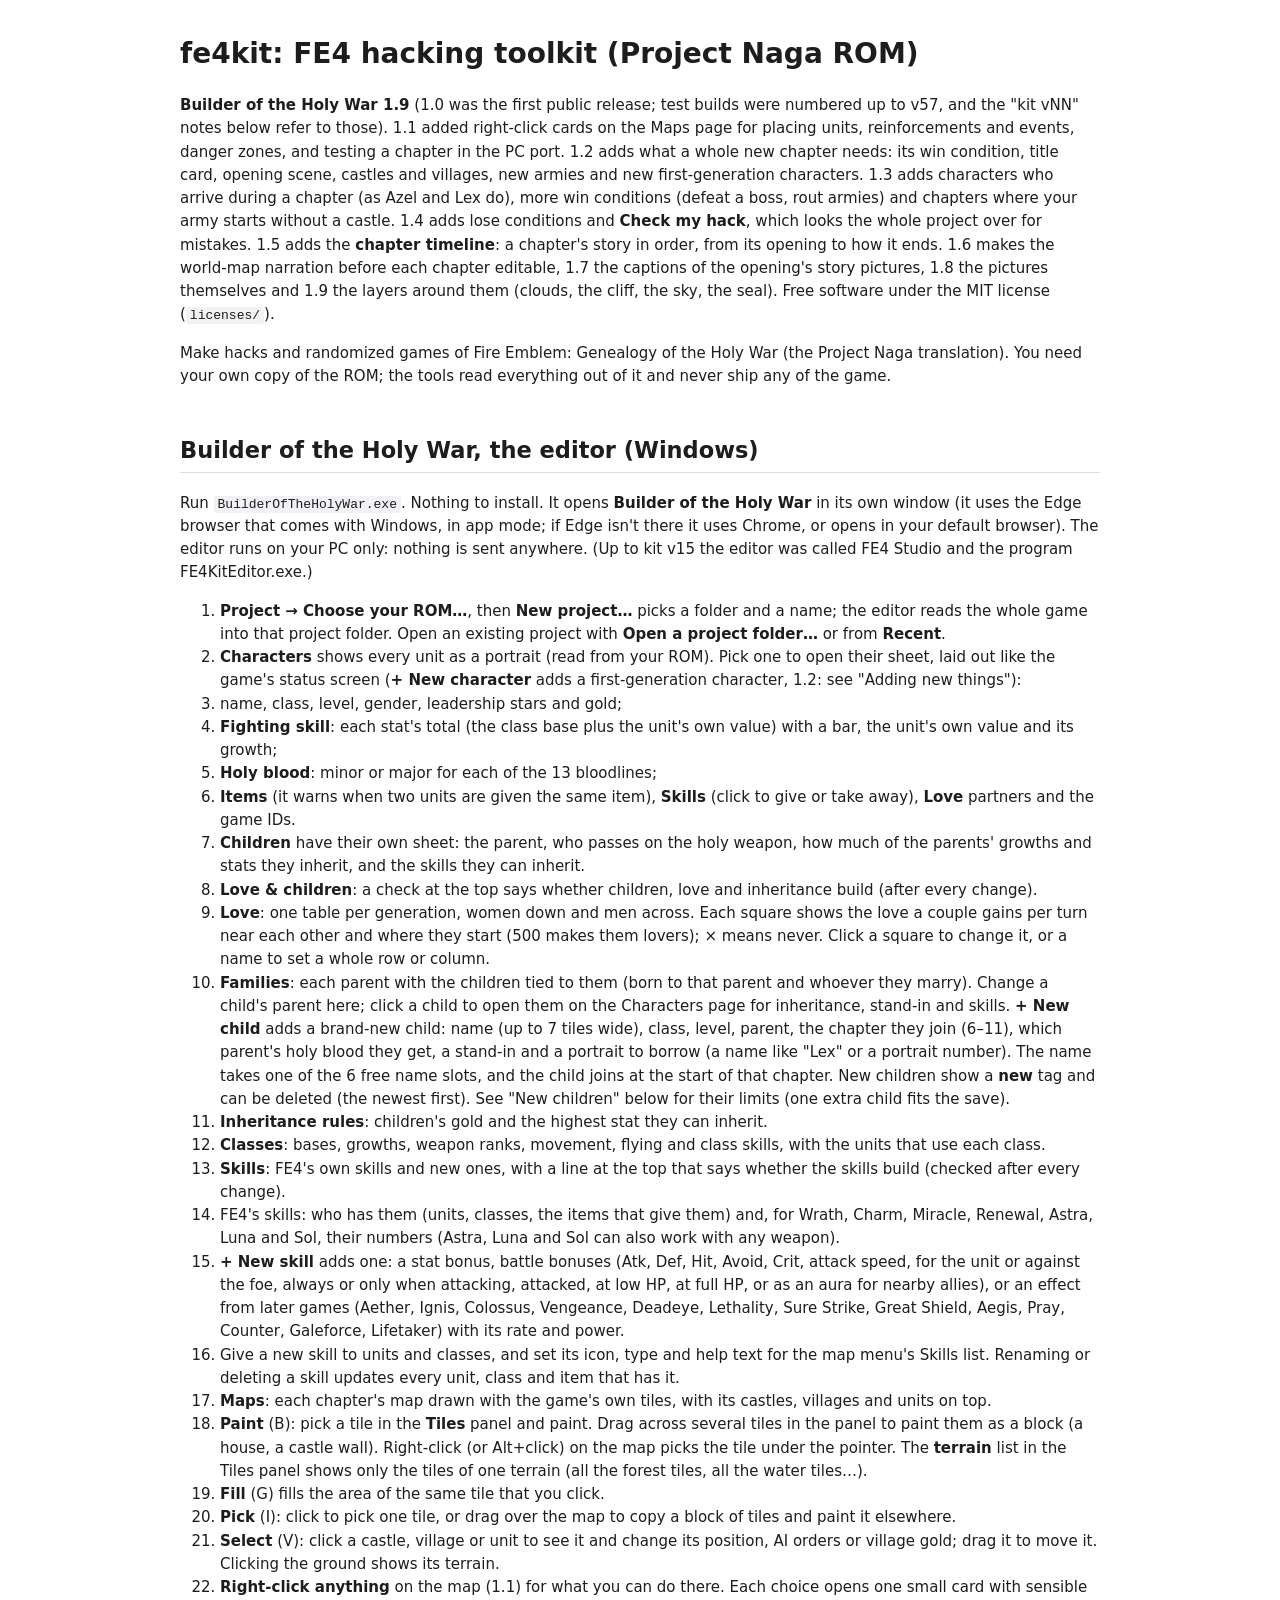
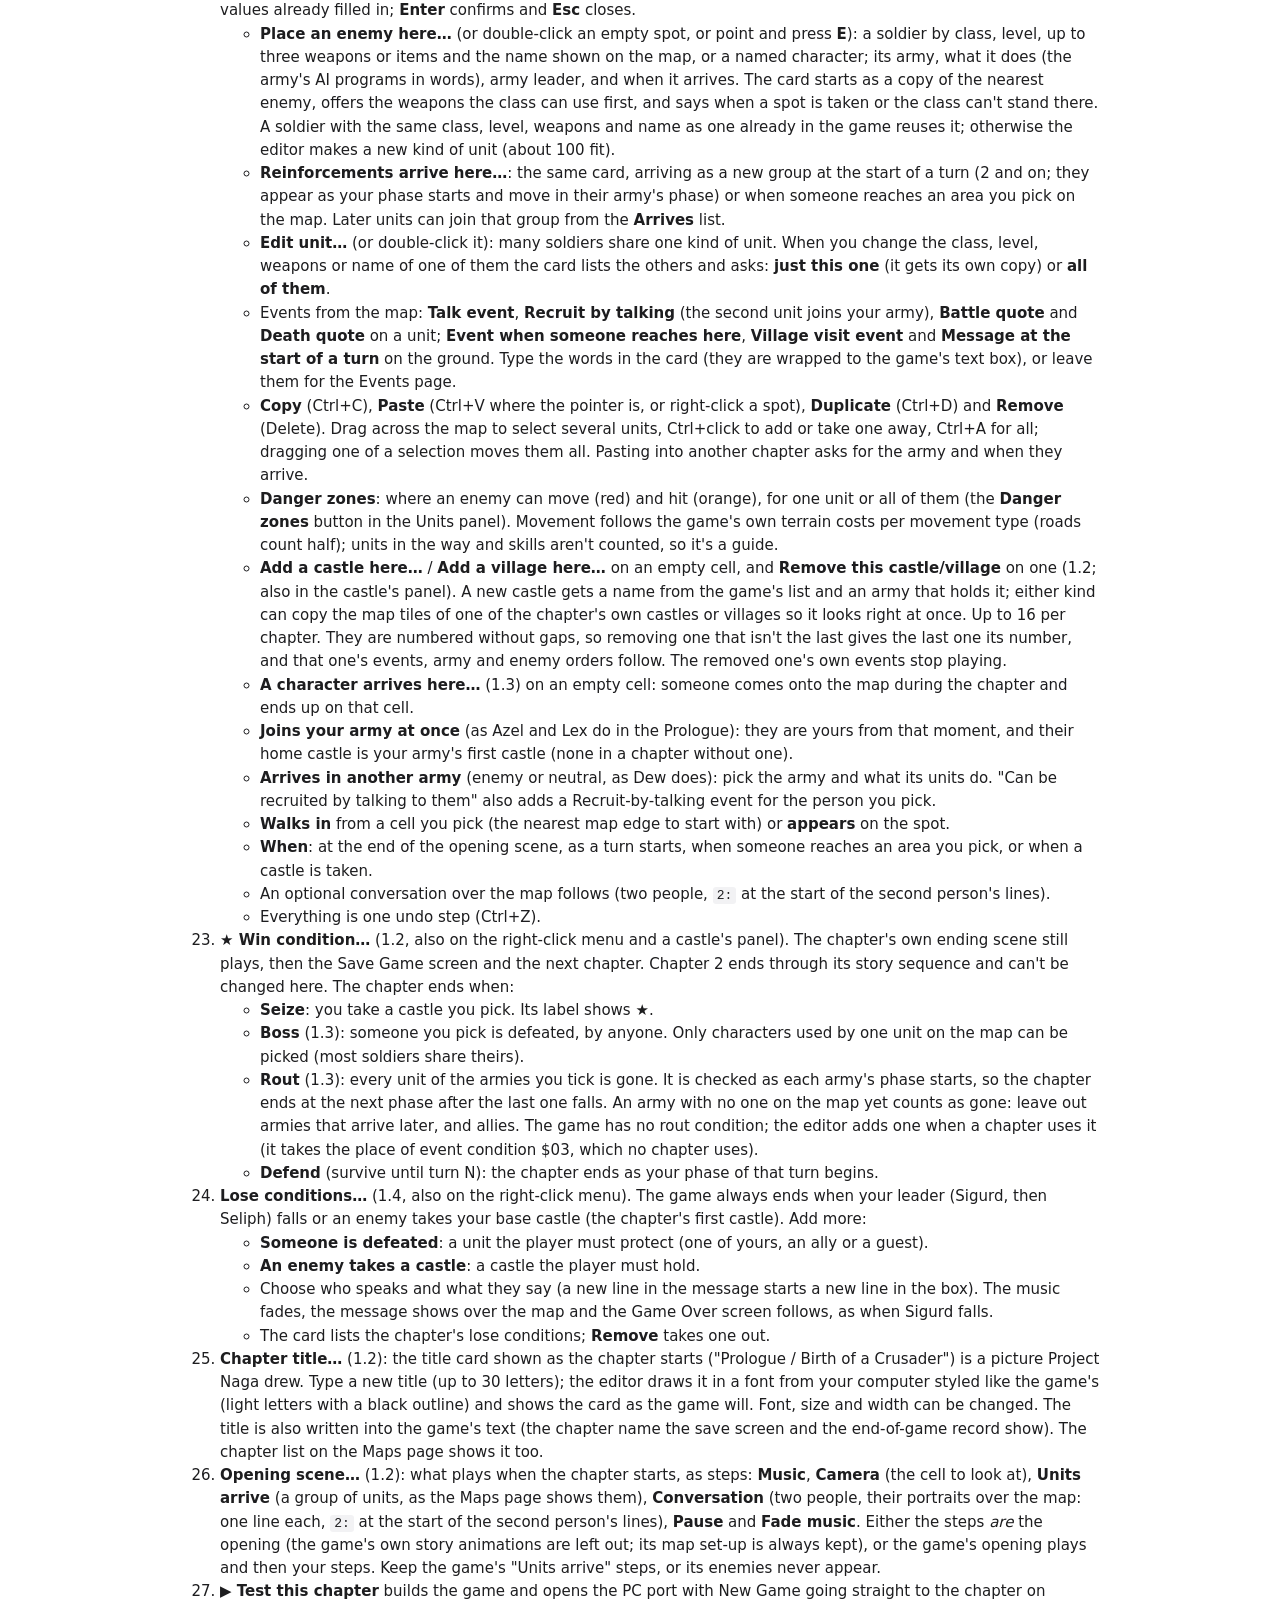
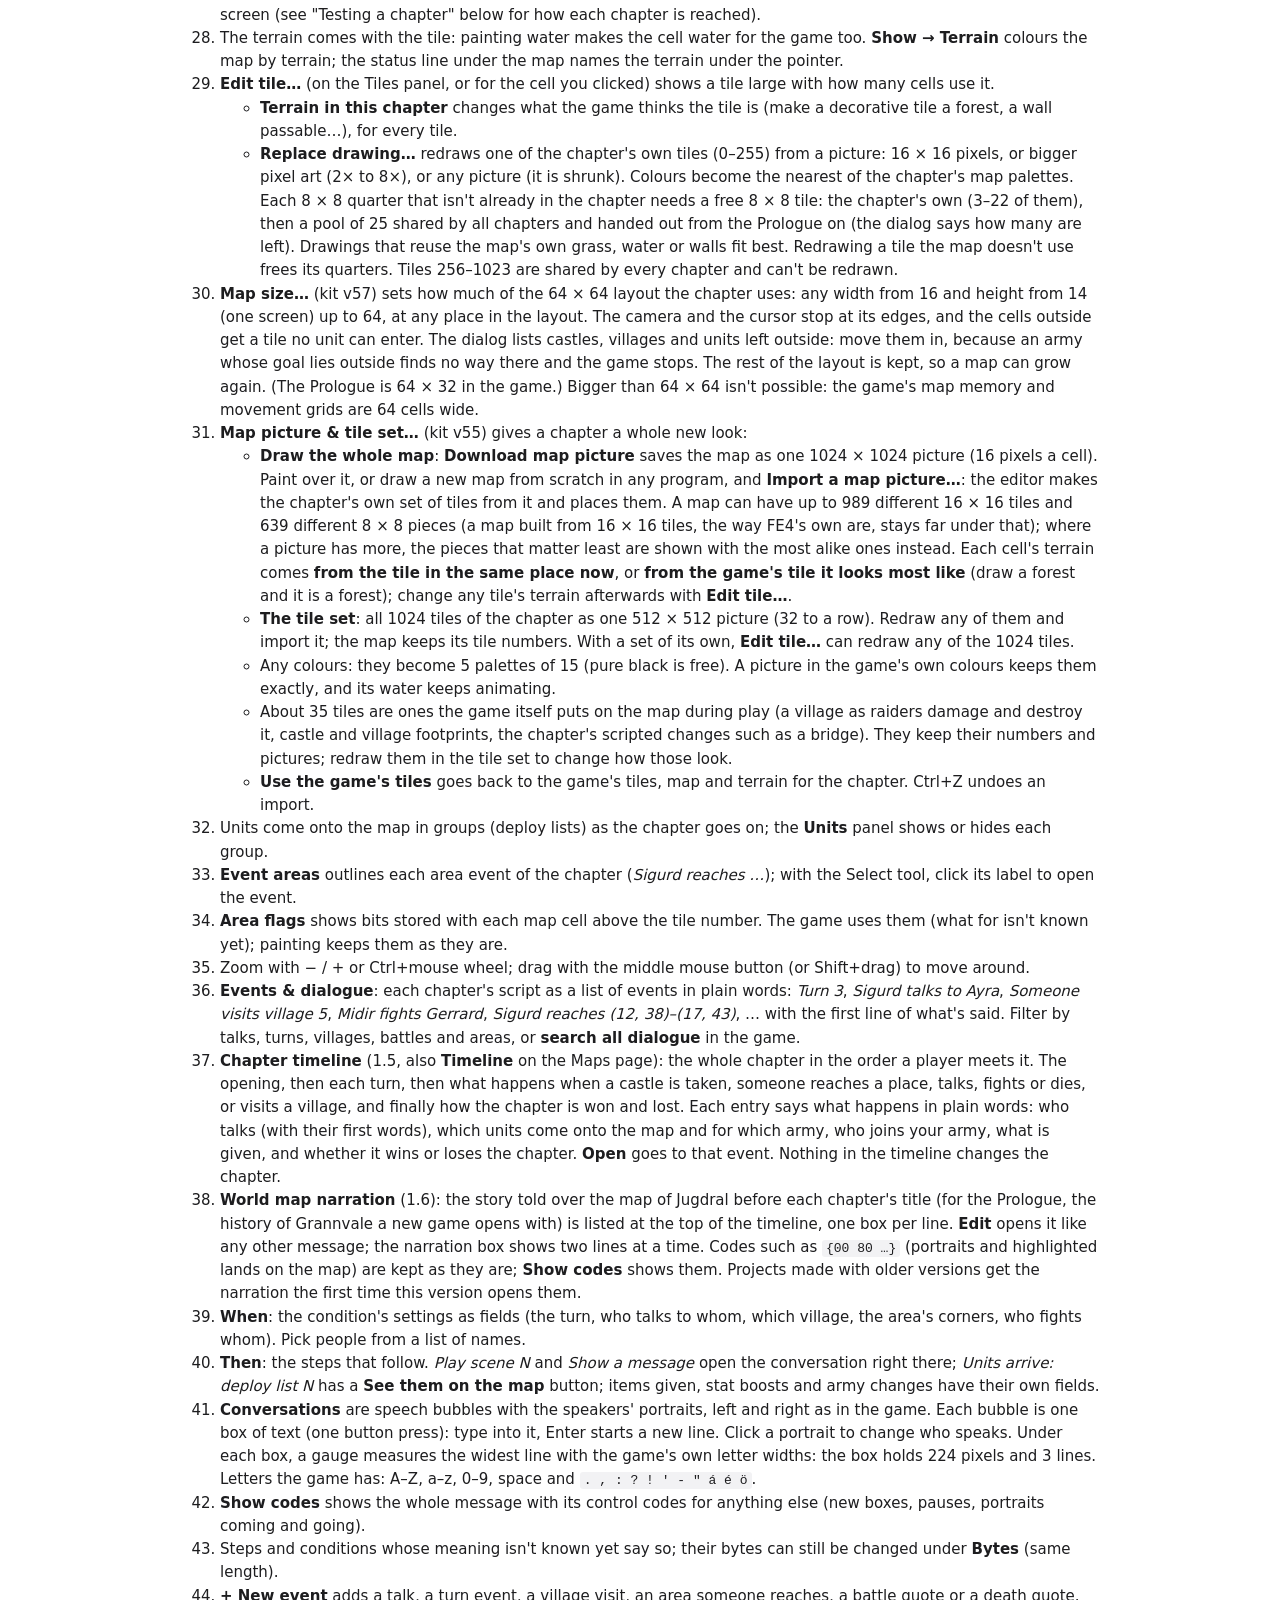
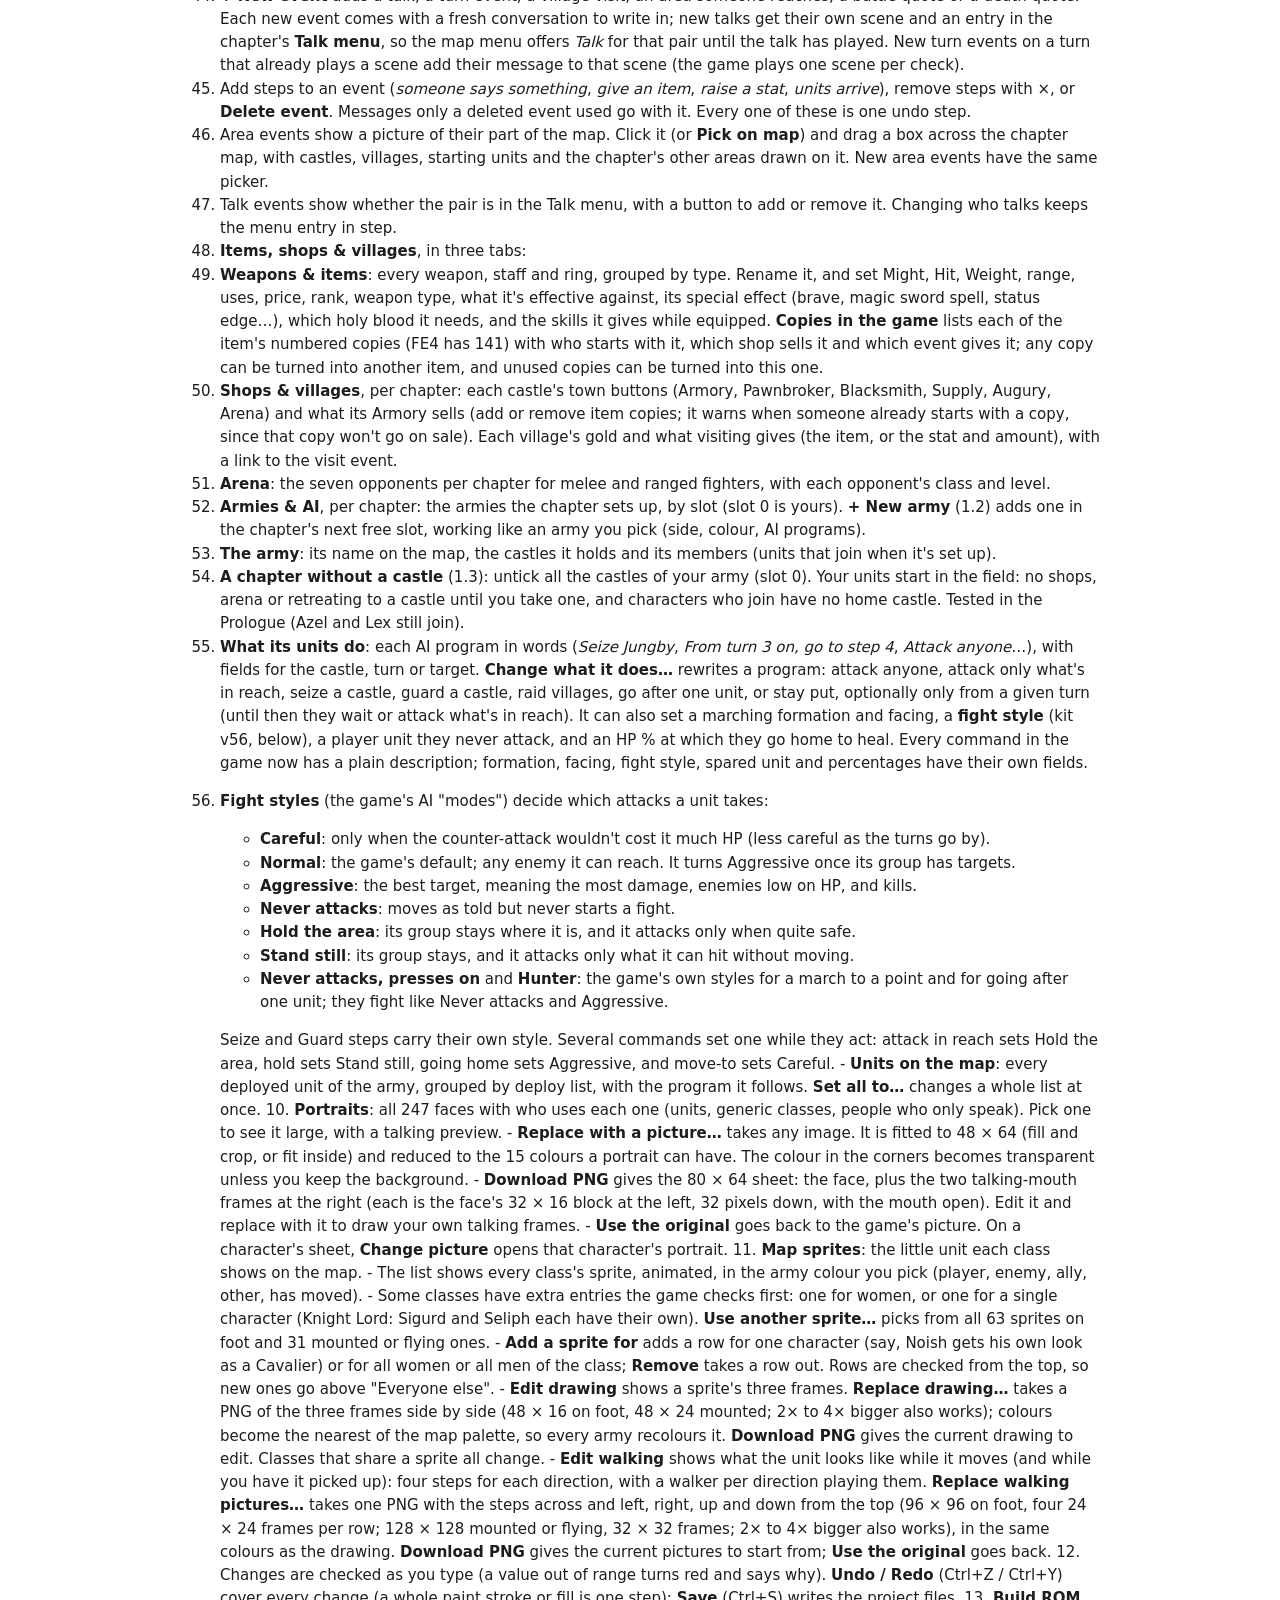
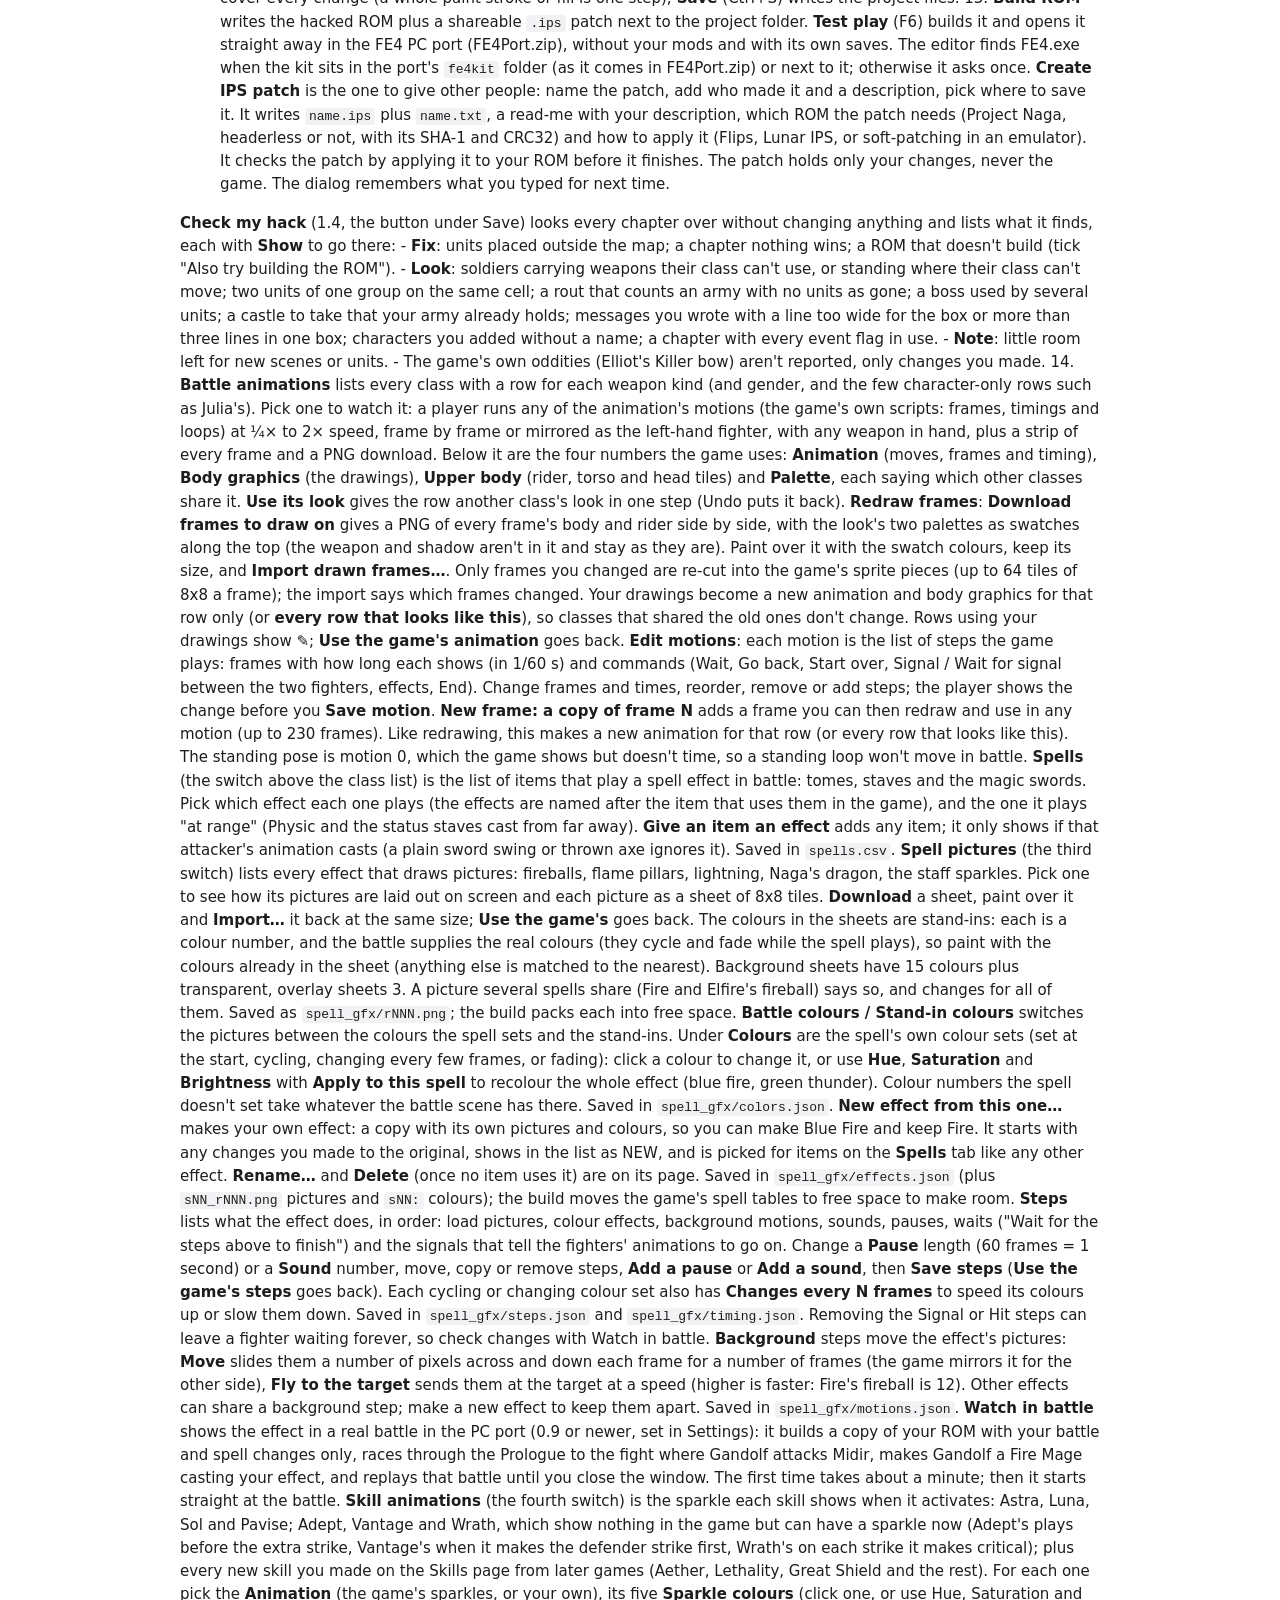
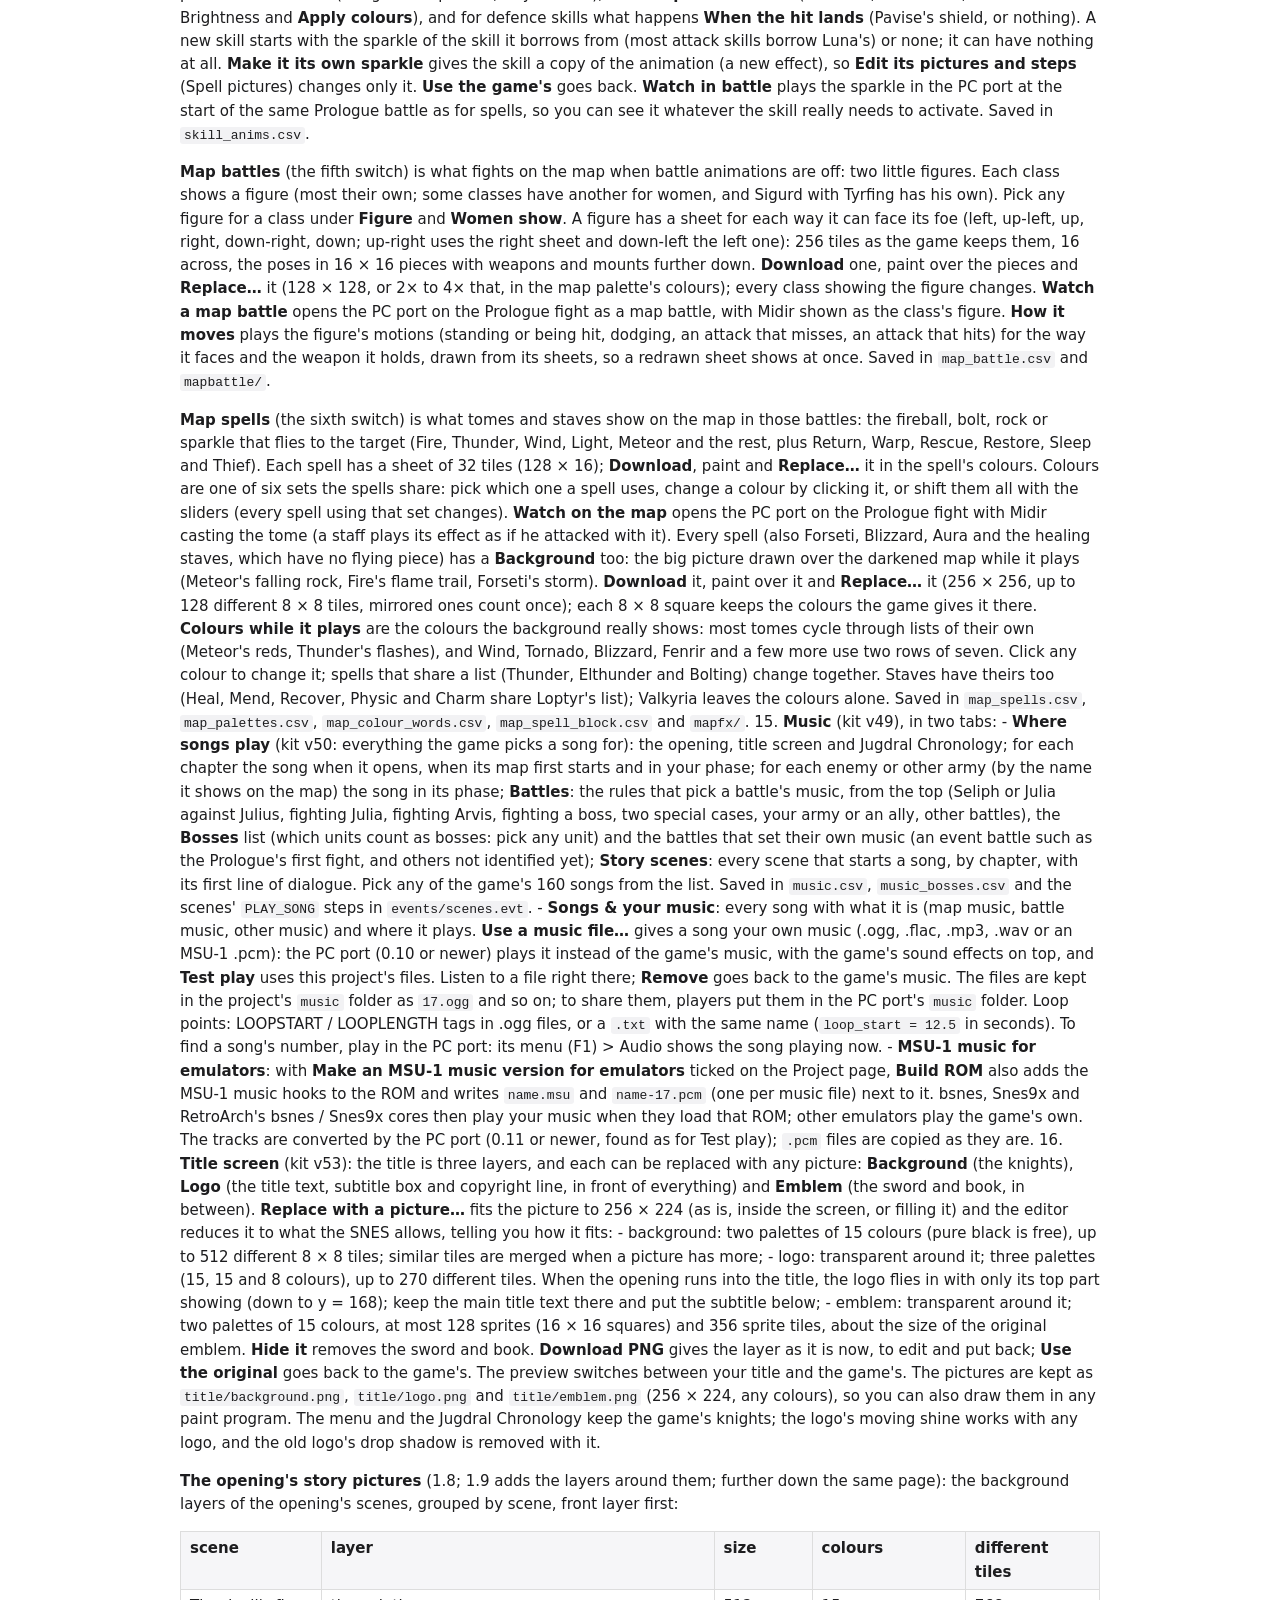
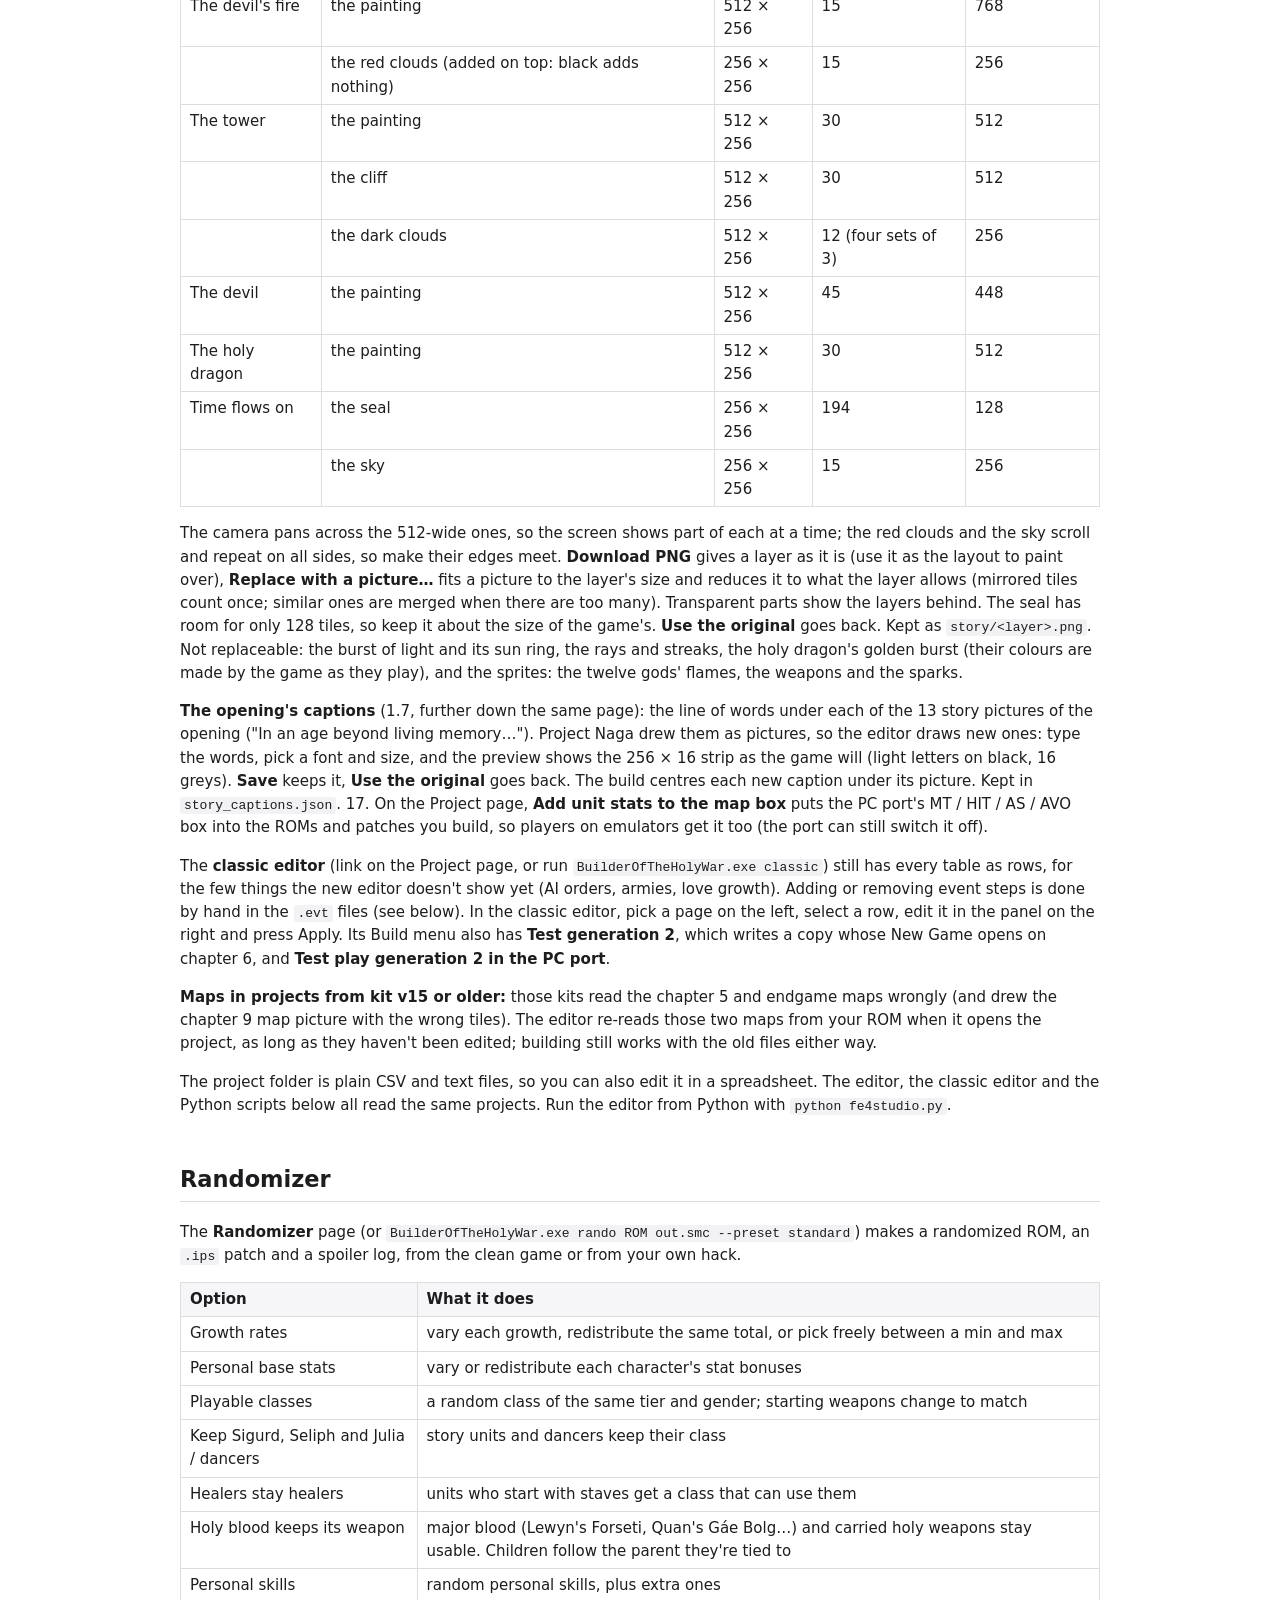
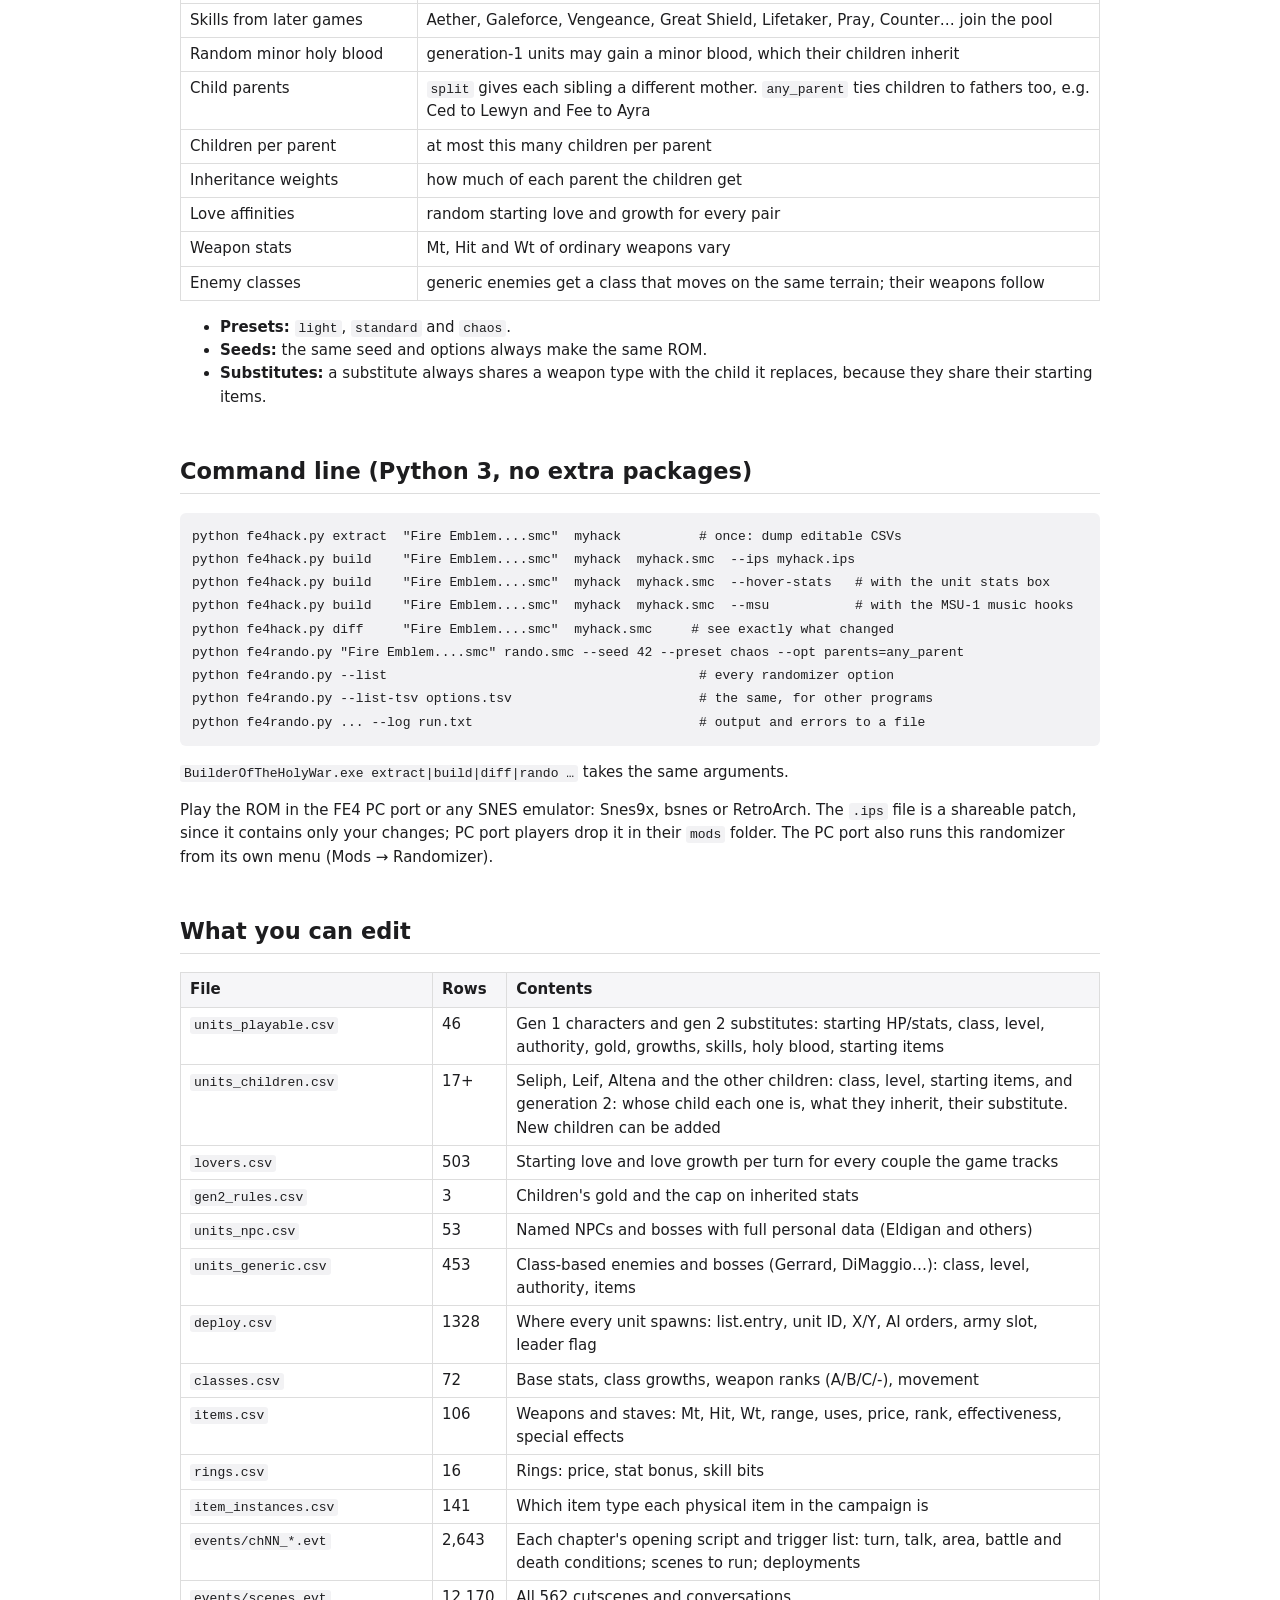
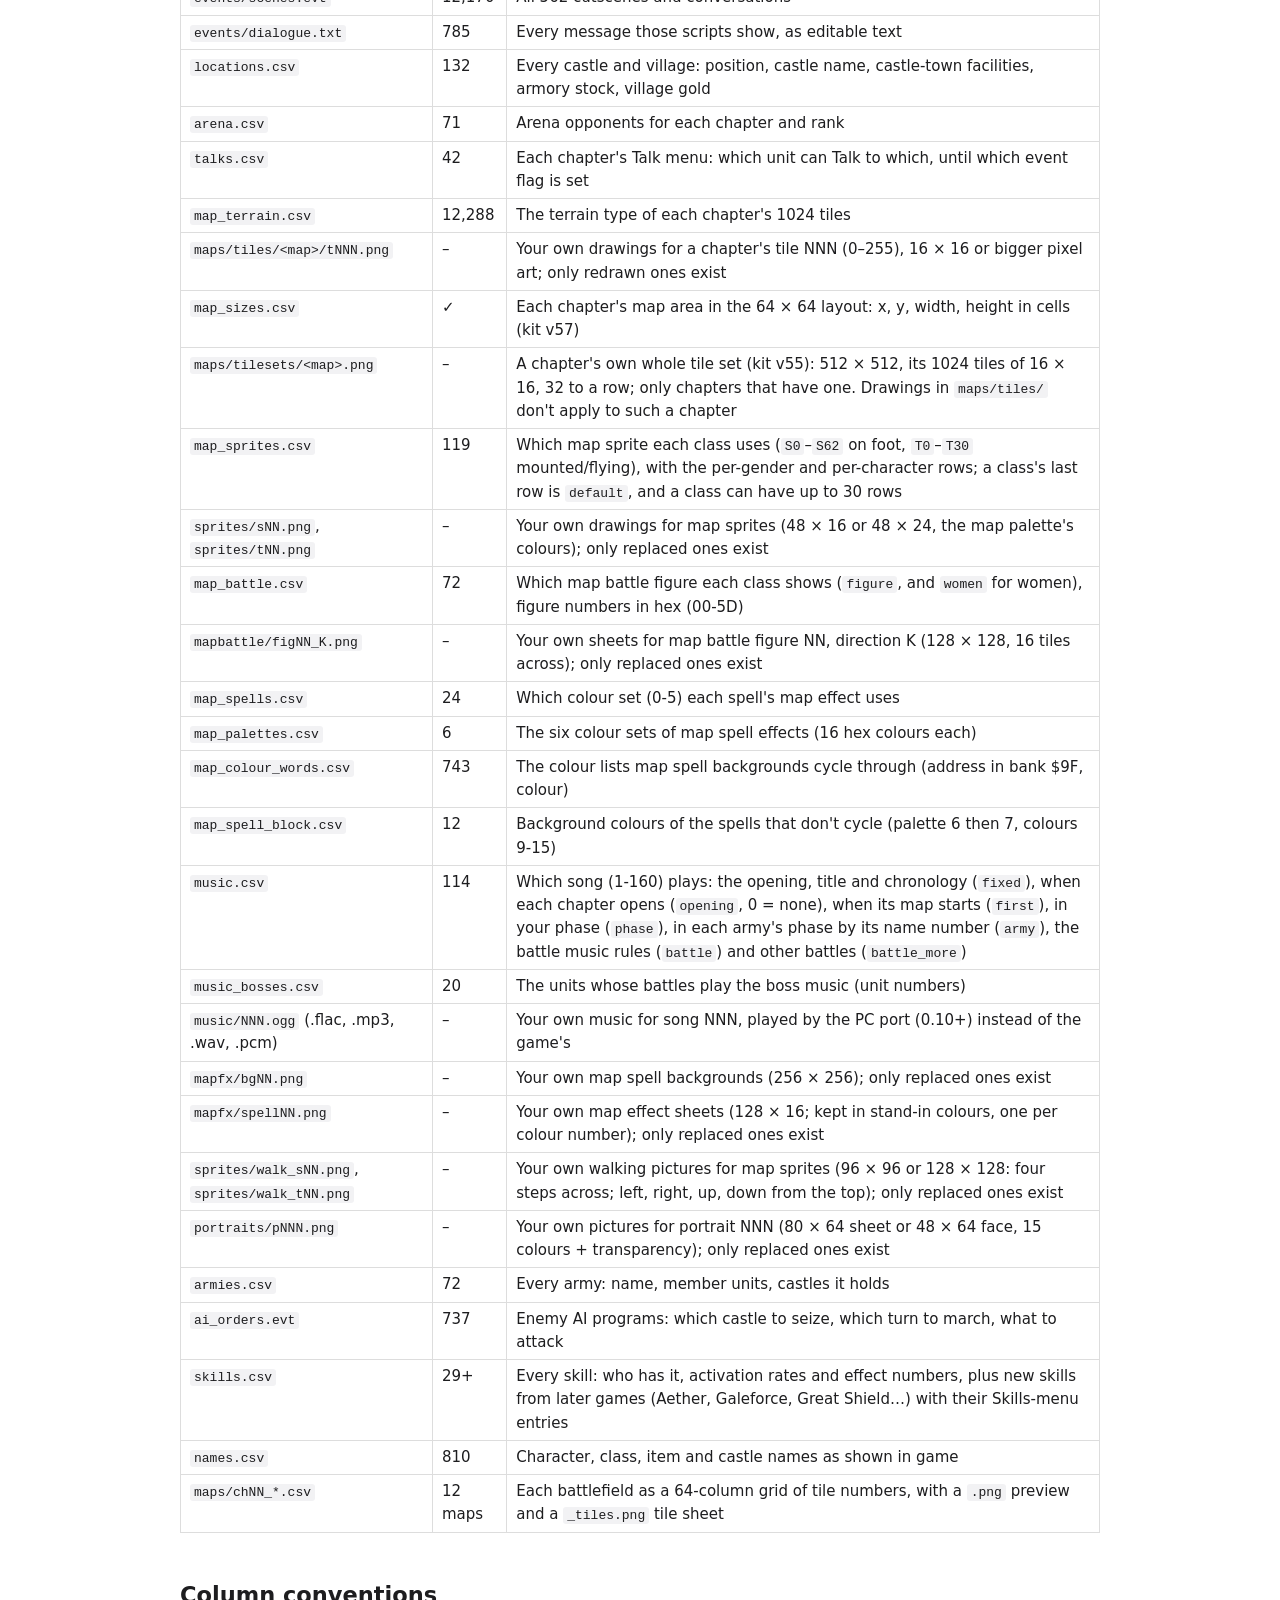
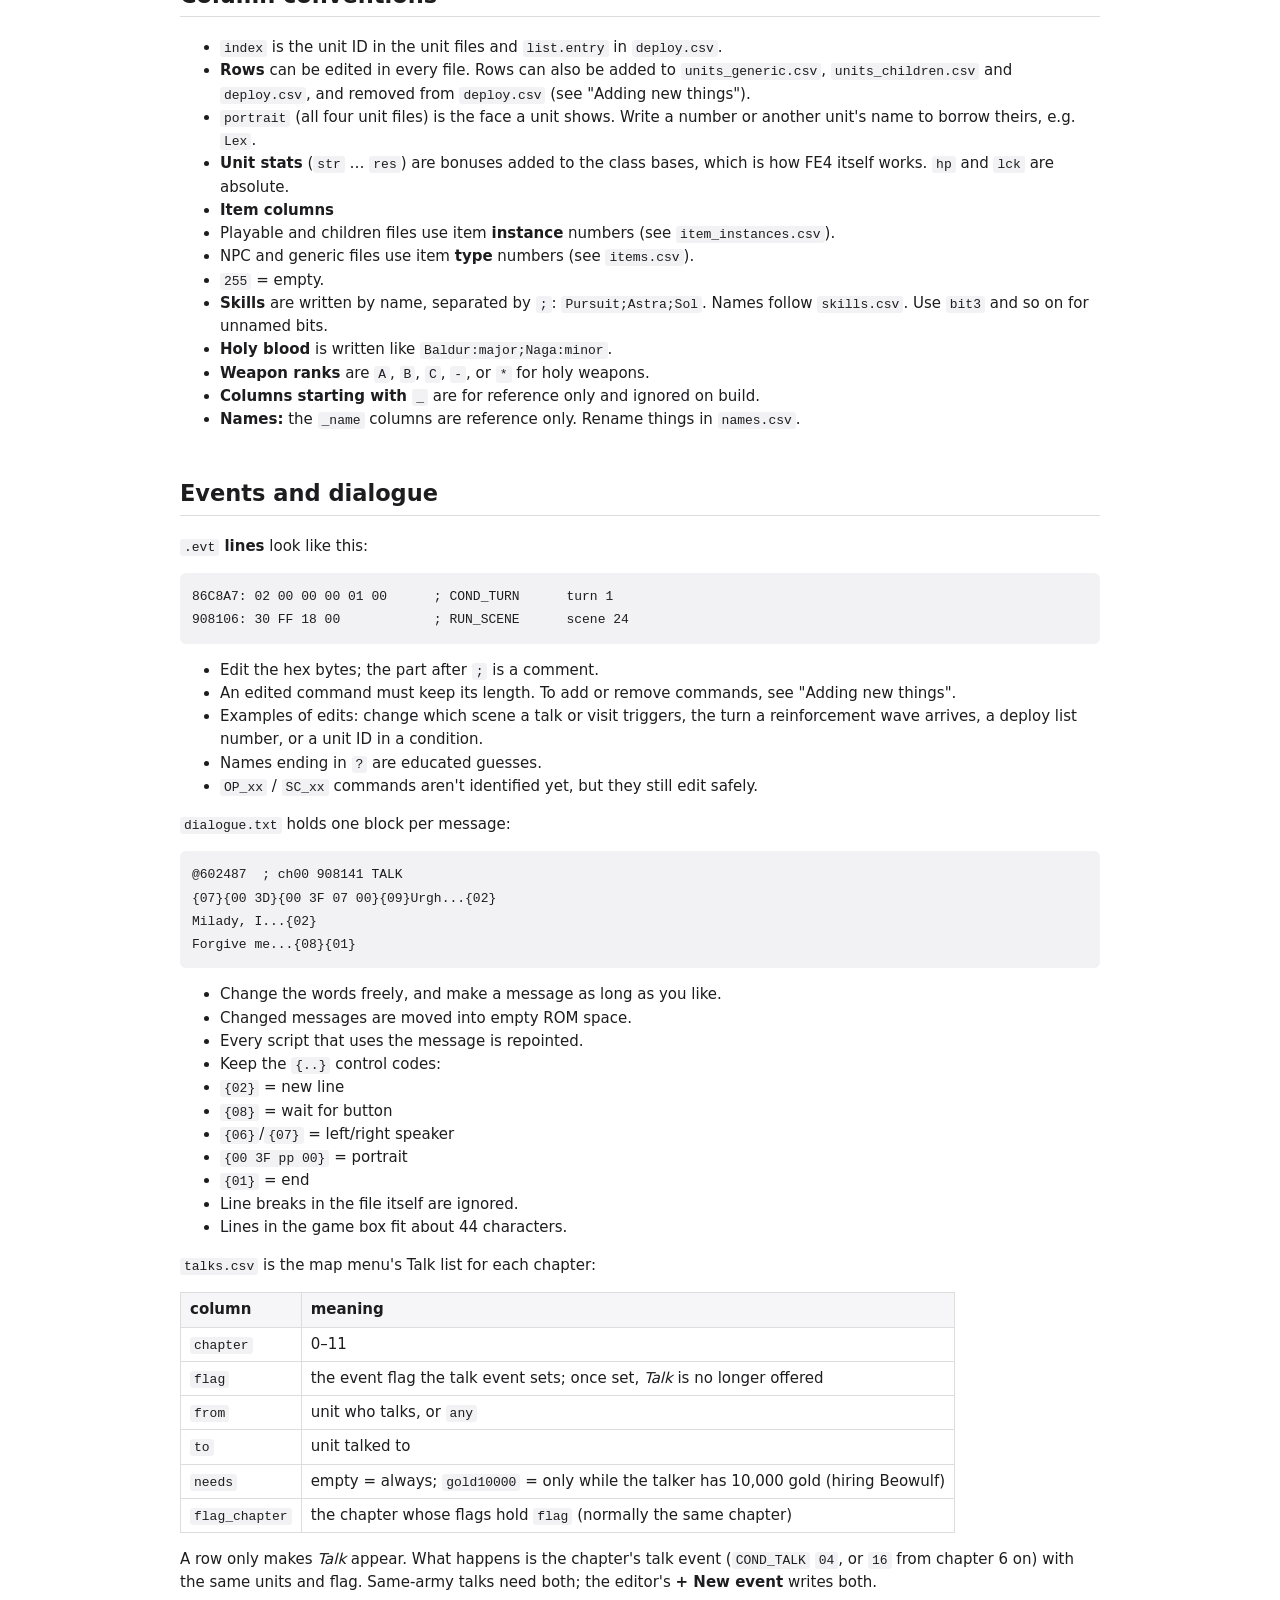
<file: kit/README.html>
<!doctype html><html><head><meta charset="utf-8"><title>fe4kit manual</title>
<style>
body{font:15px/1.55 "Segoe UI",system-ui,sans-serif;max-width:920px;margin:32px auto;padding:0 20px;color:#1d1d1f;background:#fff}
h1{font-size:28px} h2{margin-top:2em;border-bottom:1px solid #ddd;padding-bottom:4px} h3{margin-top:1.6em}
code{background:#f2f2f4;padding:1px 4px;border-radius:3px;font:13px Consolas,monospace}
pre{background:#f2f2f4;padding:12px;border-radius:6px;overflow:auto} pre code{background:none;padding:0}
table{border-collapse:collapse;margin:12px 0} th,td{border:1px solid #ddd;padding:5px 9px;vertical-align:top;text-align:left}
th{background:#f6f6f8}
</style></head>
<body>
<h1>fe4kit: FE4 hacking toolkit (Project Naga ROM)</h1>
<p><strong>Builder of the Holy War 1.9</strong> (1.0 was the first public release; test
builds were numbered up to v57, and the "kit vNN" notes below refer to those).
1.1 added right-click cards on the Maps page for placing units, reinforcements
and events, danger zones, and testing a chapter in the PC port. 1.2 adds what
a whole new chapter needs: its win condition, title card, opening scene,
castles and villages, new armies and new first-generation characters. 1.3
adds characters who arrive during a chapter (as Azel and Lex do), more win
conditions (defeat a boss, rout armies) and chapters where your army starts
without a castle. 1.4 adds lose conditions and <strong>Check my hack</strong>, which looks
the whole project over for mistakes. 1.5 adds the <strong>chapter timeline</strong>: a
chapter's story in order, from its opening to how it ends. 1.6 makes the
world-map narration before each chapter editable, 1.7 the captions of the
opening's story pictures, 1.8 the pictures themselves and 1.9 the layers
around them (clouds, the cliff, the sky, the seal). Free software
under the MIT license (<code>licenses/</code>).</p>
<p>Make hacks and randomized games of Fire Emblem: Genealogy of the Holy War
(the Project Naga translation). You need your own copy of the ROM; the tools
read everything out of it and never ship any of the game.</p>
<h2>Builder of the Holy War, the editor (Windows)</h2>
<p>Run <strong><code>BuilderOfTheHolyWar.exe</code></strong>. Nothing to install. It opens <strong>Builder of
the Holy War</strong> in its own window (it uses the Edge browser that comes with
Windows, in app mode; if Edge isn't there it uses Chrome, or opens in your
default browser). The editor runs on your PC only: nothing is sent anywhere.
(Up to kit v15 the editor was called FE4 Studio and the program FE4KitEditor.exe.)</p>
<ol>
<li><strong>Project → Choose your ROM…</strong>, then <strong>New project…</strong> picks a folder and
   a name; the editor reads the whole game into that project folder. Open
   an existing project with <strong>Open a project folder…</strong> or from <strong>Recent</strong>.</li>
<li><strong>Characters</strong> shows every unit as a portrait (read from your ROM). Pick
   one to open their sheet, laid out like the game's status screen
   (<strong>+ New character</strong> adds a first-generation character, 1.2: see "Adding
   new things"):</li>
<li>name, class, level, gender, leadership stars and gold;</li>
<li><strong>Fighting skill</strong>: each stat's total (the class base plus the unit's
     own value) with a bar, the unit's own value and its growth;</li>
<li><strong>Holy blood</strong>: minor or major for each of the 13 bloodlines;</li>
<li><strong>Items</strong> (it warns when two units are given the same item),
     <strong>Skills</strong> (click to give or take away), <strong>Love</strong> partners and the
     game IDs.</li>
<li><strong>Children</strong> have their own sheet: the parent, who passes on the holy
     weapon, how much of the parents' growths and stats they inherit, and
     the skills they can inherit.</li>
<li><strong>Love &amp; children</strong>: a check at the top says whether children, love and
   inheritance build (after every change).</li>
<li><strong>Love</strong>: one table per generation, women down and men across. Each
     square shows the love a couple gains per turn near each other and where
     they start (500 makes them lovers); × means never. Click a square to
     change it, or a name to set a whole row or column.</li>
<li><strong>Families</strong>: each parent with the children tied to them (born to that
     parent and whoever they marry). Change a child's parent here; click a
     child to open them on the Characters page for inheritance, stand-in
     and skills.
     <strong>+ New child</strong> adds a brand-new child: name (up to 7 tiles wide),
     class, level, parent, the chapter they join (6–11), which parent's holy
     blood they get, a stand-in and a portrait to borrow (a name like "Lex"
     or a portrait number). The name takes one of the 6 free name slots, and
     the child joins at the start of that chapter. New children show a
     <strong>new</strong> tag and can be deleted (the newest first). See "New children"
     below for their limits (one extra child fits the save).</li>
<li><strong>Inheritance rules</strong>: children's gold and the highest stat they can
     inherit.</li>
<li><strong>Classes</strong>: bases, growths, weapon ranks, movement, flying and class
   skills, with the units that use each class.</li>
<li><strong>Skills</strong>: FE4's own skills and new ones, with a line at the top that
   says whether the skills build (checked after every change).</li>
<li>FE4's skills: who has them (units, classes, the items that give them)
     and, for Wrath, Charm, Miracle, Renewal, Astra, Luna and Sol, their
     numbers (Astra, Luna and Sol can also work with any weapon).</li>
<li><strong>+ New skill</strong> adds one: a stat bonus, battle bonuses (Atk, Def, Hit,
     Avoid, Crit, attack speed, for the unit or against the foe, always or
     only when attacking, attacked, at low HP, at full HP, or as an aura for
     nearby allies), or an effect from later games (Aether, Ignis, Colossus,
     Vengeance, Deadeye, Lethality, Sure Strike, Great Shield, Aegis, Pray,
     Counter, Galeforce, Lifetaker) with its rate and power.</li>
<li>Give a new skill to units and classes, and set its icon, type and help
     text for the map menu's Skills list. Renaming or deleting a skill
     updates every unit, class and item that has it.</li>
<li><strong>Maps</strong>: each chapter's map drawn with the game's own tiles, with its
   castles, villages and units on top.</li>
<li><strong>Paint</strong> (B): pick a tile in the <strong>Tiles</strong> panel and paint. Drag across
     several tiles in the panel to paint them as a block (a house, a castle
     wall). Right-click (or Alt+click) on the map picks the tile under the
     pointer. The <strong>terrain</strong> list in the Tiles panel shows only the tiles of
     one terrain (all the forest tiles, all the water tiles…).</li>
<li><strong>Fill</strong> (G) fills the area of the same tile that you click.</li>
<li><strong>Pick</strong> (I): click to pick one tile, or drag over the map to copy a
     block of tiles and paint it elsewhere.</li>
<li><strong>Select</strong> (V): click a castle, village or unit to see it and change
     its position, AI orders or village gold; drag it to move it. Clicking
     the ground shows its terrain.</li>
<li><strong>Right-click anything</strong> on the map (1.1) for what you can do there.
     Each choice opens one small card with sensible values already filled in;
     <strong>Enter</strong> confirms and <strong>Esc</strong> closes.<ul>
<li><strong>Place an enemy here…</strong> (or double-click an empty spot, or point and
   press <strong>E</strong>): a soldier by class, level, up to three weapons or items
   and the name shown on the map, or a named character; its army, what it
   does (the army's AI programs in words), army leader, and when it
   arrives. The card starts as a copy of the nearest enemy, offers the
   weapons the class can use first, and says when a spot is taken or the
   class can't stand there. A soldier with the same class, level, weapons
   and name as one already in the game reuses it; otherwise the editor
   makes a new kind of unit (about 100 fit).</li>
<li><strong>Reinforcements arrive here…</strong>: the same card, arriving as a new group
   at the start of a turn (2 and on; they appear as your phase starts and
   move in their army's phase) or when someone reaches an area you pick
   on the map. Later units can join that group from the <strong>Arrives</strong> list.</li>
<li><strong>Edit unit…</strong> (or double-click it): many soldiers share one kind of
   unit. When you change the class, level, weapons or name of one of them
   the card lists the others and asks: <strong>just this one</strong> (it gets its own
   copy) or <strong>all of them</strong>.</li>
<li>Events from the map: <strong>Talk event</strong>, <strong>Recruit by talking</strong> (the second
   unit joins your army), <strong>Battle quote</strong> and <strong>Death quote</strong> on a unit;
   <strong>Event when someone reaches here</strong>, <strong>Village visit event</strong> and
   <strong>Message at the start of a turn</strong> on the ground. Type the words in the
   card (they are wrapped to the game's text box), or leave them for the
   Events page.</li>
<li><strong>Copy</strong> (Ctrl+C), <strong>Paste</strong> (Ctrl+V where the pointer is, or
   right-click a spot), <strong>Duplicate</strong> (Ctrl+D) and <strong>Remove</strong> (Delete).
   Drag across the map to select several units, Ctrl+click to add or take
   one away, Ctrl+A for all; dragging one of a selection moves them all.
   Pasting into another chapter asks for the army and when they arrive.</li>
<li><strong>Danger zones</strong>: where an enemy can move (red) and hit (orange), for
   one unit or all of them (the <strong>Danger zones</strong> button in the Units
   panel). Movement follows the game's own terrain costs per movement type
   (roads count half); units in the way and skills aren't counted, so it's
   a guide.</li>
<li><strong>Add a castle here…</strong> / <strong>Add a village here…</strong> on an empty cell, and
   <strong>Remove this castle/village</strong> on one (1.2; also in the castle's
   panel). A new castle gets a name from the game's list and an army that
   holds it; either kind can copy the map tiles of one of the chapter's
   own castles or villages so it looks right at once. Up to 16 per
   chapter. They are numbered without gaps, so removing one that isn't
   the last gives the last one its number, and that one's events, army
   and enemy orders follow. The removed one's own events stop playing.</li>
<li><strong>A character arrives here…</strong> (1.3) on an empty cell: someone comes
   onto the map during the chapter and ends up on that cell.</li>
<li><strong>Joins your army at once</strong> (as Azel and Lex do in the Prologue):
     they are yours from that moment, and their home castle is your
     army's first castle (none in a chapter without one).</li>
<li><strong>Arrives in another army</strong> (enemy or neutral, as Dew does): pick
     the army and what its units do. "Can be recruited by talking to
     them" also adds a Recruit-by-talking event for the person you pick.</li>
<li><strong>Walks in</strong> from a cell you pick (the nearest map edge to start
     with) or <strong>appears</strong> on the spot.</li>
<li><strong>When</strong>: at the end of the opening scene, as a turn starts, when
     someone reaches an area you pick, or when a castle is taken.</li>
<li>An optional conversation over the map follows (two people, <code>2:</code> at
     the start of the second person's lines).</li>
<li>Everything is one undo step (Ctrl+Z).</li>
</ul>
</li>
<li><strong>★ Win condition…</strong> (1.2, also on the right-click menu and a castle's
     panel). The chapter's own ending scene still plays, then the Save Game
     screen and the next chapter. Chapter 2 ends through its story sequence
     and can't be changed here. The chapter ends when:<ul>
<li><strong>Seize</strong>: you take a castle you pick. Its label shows ★.</li>
<li><strong>Boss</strong> (1.3): someone you pick is defeated, by anyone. Only
   characters used by one unit on the map can be picked (most soldiers
   share theirs).</li>
<li><strong>Rout</strong> (1.3): every unit of the armies you tick is gone. It is
   checked as each army's phase starts, so the chapter ends at the next
   phase after the last one falls. An army with no one on the map yet
   counts as gone: leave out armies that arrive later, and allies.
   The game has no rout condition; the editor adds one when a chapter
   uses it (it takes the place of event condition $03, which no chapter
   uses).</li>
<li><strong>Defend</strong> (survive until turn N): the chapter ends as your phase of
   that turn begins.</li>
</ul>
</li>
<li><strong>Lose conditions…</strong> (1.4, also on the right-click menu). The game
     always ends when your leader (Sigurd, then Seliph) falls or an enemy
     takes your base castle (the chapter's first castle). Add more:<ul>
<li><strong>Someone is defeated</strong>: a unit the player must protect (one of
   yours, an ally or a guest).</li>
<li><strong>An enemy takes a castle</strong>: a castle the player must hold.</li>
<li>Choose who speaks and what they say (a new line in the message starts
   a new line in the box). The music fades, the message shows over the
   map and the Game Over screen follows, as when Sigurd falls.</li>
<li>The card lists the chapter's lose conditions; <strong>Remove</strong> takes one out.</li>
</ul>
</li>
<li><strong>Chapter title…</strong> (1.2): the title card shown as the chapter starts
     ("Prologue / Birth of a Crusader") is a picture Project Naga drew. Type a
     new title (up to 30 letters); the editor draws it in a font from your
     computer styled like the game's (light letters with a black outline) and
     shows the card as the game will. Font, size and width can be changed.
     The title is also written into the game's text (the chapter name the
     save screen and the end-of-game record show). The chapter list on the
     Maps page shows it too.</li>
<li><strong>Opening scene…</strong> (1.2): what plays when the chapter starts, as steps:
     <strong>Music</strong>, <strong>Camera</strong> (the cell to look at), <strong>Units arrive</strong> (a group
     of units, as the Maps page shows them), <strong>Conversation</strong> (two people,
     their portraits over the map: one line each, <code>2:</code> at the start of the
     second person's lines), <strong>Pause</strong> and <strong>Fade music</strong>. Either the steps
     <em>are</em> the opening (the game's own story animations are left out; its
     map set-up is always kept), or the game's opening plays and then your
     steps. Keep the game's "Units arrive" steps, or its enemies never
     appear.</li>
<li><strong>▶ Test this chapter</strong> builds the game and opens the PC port with New
     Game going straight to the chapter on screen (see "Testing a chapter"
     below for how each chapter is reached).</li>
<li>The terrain comes with the tile: painting water makes the cell water
     for the game too. <strong>Show → Terrain</strong> colours the map by terrain; the
     status line under the map names the terrain under the pointer.</li>
<li><strong>Edit tile…</strong> (on the Tiles panel, or for the cell you clicked) shows a
     tile large with how many cells use it.<ul>
<li><strong>Terrain in this chapter</strong> changes what the game thinks the tile is
   (make a decorative tile a forest, a wall passable…), for every tile.</li>
<li><strong>Replace drawing…</strong> redraws one of the chapter's own tiles (0–255)
   from a picture: 16 × 16 pixels, or bigger pixel art (2× to 8×), or any
   picture (it is shrunk). Colours become the nearest of the chapter's map
   palettes. Each 8 × 8 quarter that isn't already in the chapter needs
   a free 8 × 8 tile: the chapter's own (3–22 of them), then a pool of 25
   shared by all chapters and handed out from the Prologue on (the dialog
   says how many are left). Drawings that reuse the map's own grass, water
   or walls fit best. Redrawing a tile the map doesn't use frees
   its quarters. Tiles 256–1023 are shared by every chapter and can't be
   redrawn.</li>
</ul>
</li>
<li><strong>Map size…</strong> (kit v57) sets how much of the 64 × 64 layout the chapter
     uses: any width from 16 and height from 14 (one screen) up to 64, at any
     place in the layout. The camera and the cursor stop at its edges, and the
     cells outside get a tile no unit can enter. The dialog lists castles,
     villages and units left outside: move them in, because an army whose
     goal lies outside finds no way there and the game stops. The rest of
     the layout is kept, so a map can grow again. (The Prologue is 64 × 32 in
     the game.) Bigger than 64 × 64 isn't possible: the game's map memory and
     movement grids are 64 cells wide.</li>
<li><strong>Map picture &amp; tile set…</strong> (kit v55) gives a chapter a whole new look:<ul>
<li><strong>Draw the whole map</strong>: <strong>Download map picture</strong> saves the map as one
   1024 × 1024 picture (16 pixels a cell). Paint over it, or draw a new
   map from scratch in any program, and <strong>Import a map picture…</strong>: the
   editor makes the chapter's own set of tiles from it and places them.
   A map can have up to 989 different 16 × 16 tiles and 639 different
   8 × 8 pieces (a map built from 16 × 16 tiles, the way FE4's own are,
   stays far under that); where a picture has more, the pieces that
   matter least are shown with the most alike ones instead. Each cell's
   terrain comes <strong>from the tile in the same place now</strong>, or <strong>from the
   game's tile it looks most like</strong> (draw a forest and it is a forest);
   change any tile's terrain afterwards with <strong>Edit tile…</strong>.</li>
<li><strong>The tile set</strong>: all 1024 tiles of the chapter as one 512 × 512
   picture (32 to a row). Redraw any of them and import it; the map keeps
   its tile numbers. With a set of its own, <strong>Edit tile…</strong> can redraw any
   of the 1024 tiles.</li>
<li>Any colours: they become 5 palettes of 15 (pure black is free). A
   picture in the game's own colours keeps them exactly, and its water
   keeps animating.</li>
<li>About 35 tiles are ones the game itself puts on the map during play (a
   village as raiders damage and destroy it, castle and village
   footprints, the chapter's scripted changes such as a bridge). They keep
   their numbers and pictures; redraw them in the tile set to change how
   those look.</li>
<li><strong>Use the game's tiles</strong> goes back to the game's tiles, map and terrain
   for the chapter. Ctrl+Z undoes an import.</li>
</ul>
</li>
<li>Units come onto the map in groups (deploy lists) as the chapter goes on;
     the <strong>Units</strong> panel shows or hides each group.</li>
<li><strong>Event areas</strong> outlines each area event of the chapter (<em>Sigurd
     reaches …</em>); with the Select tool, click its label to open the event.</li>
<li><strong>Area flags</strong> shows bits stored with each map cell above the tile
     number. The game uses them (what for isn't known yet); painting keeps
     them as they are.</li>
<li>Zoom with − / + or Ctrl+mouse wheel; drag with the middle mouse button
     (or Shift+drag) to move around.</li>
<li><strong>Events &amp; dialogue</strong>: each chapter's script as a list of events in
   plain words: <em>Turn 3</em>, <em>Sigurd talks to Ayra</em>, <em>Someone visits village 5</em>,
   <em>Midir fights Gerrard</em>, <em>Sigurd reaches (12, 38)–(17, 43)</em>, … with the
   first line of what's said. Filter by talks, turns, villages, battles and
   areas, or <strong>search all dialogue</strong> in the game.</li>
<li><strong>Chapter timeline</strong> (1.5, also <strong>Timeline</strong> on the Maps page): the
     whole chapter in the order a player meets it. The opening, then each
     turn, then what happens when a castle is taken, someone reaches a place,
     talks, fights or dies, or visits a village, and finally how the chapter
     is won and lost. Each entry says what happens in plain words: who talks
     (with their first words), which units come onto the map and for which
     army, who joins your army, what is given, and whether it wins or loses
     the chapter. <strong>Open</strong> goes to that event. Nothing in the timeline
     changes the chapter.</li>
<li><strong>World map narration</strong> (1.6): the story told over the map of Jugdral
     before each chapter's title (for the Prologue, the history of
     Grannvale a new game opens with) is listed at the top of the timeline,
     one box per line. <strong>Edit</strong> opens it like any other message; the
     narration box shows two lines at a time. Codes such as <code>{00 80 …}</code>
     (portraits and highlighted lands on the map) are kept as they are;
     <strong>Show codes</strong> shows them. Projects made with older versions get the
     narration the first time this version opens them.</li>
<li><strong>When</strong>: the condition's settings as fields (the turn, who talks to
     whom, which village, the area's corners, who fights whom). Pick people
     from a list of names.</li>
<li><strong>Then</strong>: the steps that follow. <em>Play scene N</em> and <em>Show a message</em>
     open the conversation right there; <em>Units arrive: deploy list N</em> has a
     <strong>See them on the map</strong> button; items given, stat boosts and army
     changes have their own fields.</li>
<li><strong>Conversations</strong> are speech bubbles with the speakers' portraits, left
     and right as in the game. Each bubble is one box of text (one button
     press): type into it, Enter starts a new line. Click a portrait to
     change who speaks. Under each box, a gauge measures the widest line
     with the game's own letter widths: the box holds 224 pixels and 3 lines.
     Letters the game has: A–Z, a–z, 0–9, space and <code>. , : ? ! ' - " á é ö</code>.</li>
<li><strong>Show codes</strong> shows the whole message with its control codes for
     anything else (new boxes, pauses, portraits coming and going).</li>
<li>Steps and conditions whose meaning isn't known yet say so; their bytes
     can still be changed under <strong>Bytes</strong> (same length).</li>
<li><strong>+ New event</strong> adds a talk, a turn event, a village visit, an area
     someone reaches, a battle quote or a death quote. Each new event comes
     with a fresh conversation to write in; new talks get their own scene
     and an entry in the chapter's <strong>Talk menu</strong>, so the map menu offers
     <em>Talk</em> for that pair until the talk has played. New turn events on a
     turn that already plays a scene add their message to that scene (the
     game plays one scene per check).</li>
<li>Add steps to an event (<em>someone says something</em>, <em>give an item</em>,
     <em>raise a stat</em>, <em>units arrive</em>), remove steps with ×, or <strong>Delete
     event</strong>. Messages only a deleted event used go with it. Every one of
     these is one undo step.</li>
<li>Area events show a picture of their part of the map. Click it (or
     <strong>Pick on map</strong>) and drag a box across the chapter map, with castles,
     villages, starting units and the chapter's other areas drawn on it.
     New area events have the same picker.</li>
<li>Talk events show whether the pair is in the Talk menu, with a button
     to add or remove it. Changing who talks keeps the menu entry in step.</li>
<li><strong>Items, shops &amp; villages</strong>, in three tabs:</li>
<li><strong>Weapons &amp; items</strong>: every weapon, staff and ring, grouped by type.
     Rename it, and set Might, Hit, Weight, range, uses, price, rank, weapon
     type, what it's effective against, its special effect (brave, magic
     sword spell, status edge…), which holy blood it needs, and the skills
     it gives while equipped. <strong>Copies in the game</strong> lists each of the
     item's numbered copies (FE4 has 141) with who starts with it, which
     shop sells it and which event gives it; any copy can be turned into
     another item, and unused copies can be turned into this one.</li>
<li><strong>Shops &amp; villages</strong>, per chapter: each castle's town buttons (Armory,
     Pawnbroker, Blacksmith, Supply, Augury, Arena) and what its Armory
     sells (add or remove item copies; it warns when someone already starts
     with a copy, since that copy won't go on sale). Each village's gold and
     what visiting gives (the item, or the stat and amount), with a link to
     the visit event.</li>
<li><strong>Arena</strong>: the seven opponents per chapter for melee and ranged
     fighters, with each opponent's class and level.</li>
<li><strong>Armies &amp; AI</strong>, per chapter: the armies the chapter sets up, by slot
   (slot 0 is yours). <strong>+ New army</strong> (1.2) adds one in the chapter's next free
   slot, working like an army you pick (side, colour, AI programs).</li>
<li><strong>The army</strong>: its name on the map, the castles it holds and its
     members (units that join when it's set up).</li>
<li><strong>A chapter without a castle</strong> (1.3): untick all the castles of your
     army (slot 0). Your units start in the field: no shops, arena or
     retreating to a castle until you take one, and characters who join
     have no home castle. Tested in the Prologue (Azel and Lex still join).</li>
<li><strong>What its units do</strong>: each AI program in words (<em>Seize Jungby</em>,
     <em>From turn 3 on, go to step 4</em>, <em>Attack anyone</em>…), with fields for the
     castle, turn or target. <strong>Change what it does…</strong> rewrites a program:
     attack anyone, attack only what's in reach, seize a castle, guard a
     castle, raid villages, go after one unit, or stay put, optionally
     only from a given turn (until then they wait or attack what's in reach).
     It can also set a marching formation and facing, a <strong>fight style</strong>
     (kit v56, below), a player unit they never attack, and an HP % at
     which they go home to heal.
     Every command in the game now has a plain description; formation,
     facing, fight style, spared unit and percentages have their own fields.</li>
<li>
<p><strong>Fight styles</strong> (the game's AI "modes") decide which attacks a unit
     takes:</p>
<ul>
<li><strong>Careful</strong>: only when the counter-attack wouldn't cost it much HP
   (less careful as the turns go by).</li>
<li><strong>Normal</strong>: the game's default; any enemy it can reach. It turns
   Aggressive once its group has targets.</li>
<li><strong>Aggressive</strong>: the best target, meaning the most damage, enemies low
   on HP, and kills.</li>
<li><strong>Never attacks</strong>: moves as told but never starts a fight.</li>
<li><strong>Hold the area</strong>: its group stays where it is, and it attacks only
   when quite safe.</li>
<li><strong>Stand still</strong>: its group stays, and it attacks only what it can hit
   without moving.</li>
<li><strong>Never attacks, presses on</strong> and <strong>Hunter</strong>: the game's own styles
   for a march to a point and for going after one unit; they fight like
   Never attacks and Aggressive.</li>
</ul>
<p>Seize and Guard steps carry their own style. Several commands set
 one while they act: attack in reach sets Hold the area, hold sets
 Stand still, going home sets Aggressive, and move-to sets Careful.
   - <strong>Units on the map</strong>: every deployed unit of the army, grouped by
 deploy list, with the program it follows. <strong>Set all to…</strong> changes a
 whole list at once.
10. <strong>Portraits</strong>: all 247 faces with who uses each one (units, generic
   classes, people who only speak). Pick one to see it large, with a
   talking preview.
   - <strong>Replace with a picture…</strong> takes any image. It is fitted to 48 × 64
 (fill and crop, or fit inside) and reduced to the 15 colours a
 portrait can have. The colour in the corners becomes transparent
 unless you keep the background.
   - <strong>Download PNG</strong> gives the 80 × 64 sheet: the face, plus the two
 talking-mouth frames at the right (each is the face's 32 × 16 block at
 the left, 32 pixels down, with the mouth open). Edit it and replace
 with it to draw your own talking frames.
   - <strong>Use the original</strong> goes back to the game's picture. On a character's
 sheet, <strong>Change picture</strong> opens that character's portrait.
11. <strong>Map sprites</strong>: the little unit each class shows on the map.
   - The list shows every class's sprite, animated, in the army colour you
 pick (player, enemy, ally, other, has moved).
   - Some classes have extra entries the game checks first: one for women,
 or one for a single character (Knight Lord: Sigurd and Seliph each have
 their own). <strong>Use another sprite…</strong> picks from all 63 sprites on foot
 and 31 mounted or flying ones.
   - <strong>Add a sprite for</strong> adds a row for one character (say, Noish gets his
 own look as a Cavalier) or for all women or all men of the class;
 <strong>Remove</strong> takes a row out. Rows are checked from the top, so new ones
 go above "Everyone else".
   - <strong>Edit drawing</strong> shows a sprite's three frames. <strong>Replace drawing…</strong>
 takes a PNG of the three frames side by side (48 × 16 on foot, 48 × 24
 mounted; 2× to 4× bigger also works); colours become the nearest of the
 map palette, so every army recolours it. <strong>Download PNG</strong> gives the
 current drawing to edit. Classes that share a sprite all change.
   - <strong>Edit walking</strong> shows what the unit looks like while it moves (and
 while you have it picked up): four steps for each direction, with a
 walker per direction playing them. <strong>Replace walking pictures…</strong> takes
 one PNG with the steps across and left, right, up and down from the top
 (96 × 96 on foot, four 24 × 24 frames per row; 128 × 128 mounted or
 flying, 32 × 32 frames; 2× to 4× bigger also works), in the same
 colours as the drawing. <strong>Download PNG</strong> gives the current pictures to
 start from; <strong>Use the original</strong> goes back.
12. Changes are checked as you type (a value out of range turns red and
   says why). <strong>Undo / Redo</strong> (Ctrl+Z / Ctrl+Y) cover every change (a whole
   paint stroke or fill is one step); <strong>Save</strong> (Ctrl+S) writes the project
   files.
13. <strong>Build ROM</strong> writes the hacked ROM plus a shareable <code>.ips</code> patch next to
   the project folder. <strong>Test play</strong> (F6) builds it and opens it straight
   away in the FE4 PC port (FE4Port.zip), without your mods and with its own
   saves. The editor finds FE4.exe when the kit sits in the port's <code>fe4kit</code>
   folder (as it comes in FE4Port.zip) or next to it; otherwise it asks once.
   <strong>Create IPS patch</strong> is the one to give other people: name the patch, add
   who made it and a description, pick where to save it. It writes
   <code>name.ips</code> plus <code>name.txt</code>, a read-me with your description, which ROM
   the patch needs (Project Naga, headerless or not, with its SHA-1 and
   CRC32) and how to apply it (Flips, Lunar IPS, or soft-patching in an
   emulator). It checks the patch by applying it to your ROM before it
   finishes. The patch holds only your changes, never the game. The dialog
   remembers what you typed for next time.</p>
</li>
</ol>
<p><strong>Check my hack</strong> (1.4, the button under Save) looks every chapter over
   without changing anything and lists what it finds, each with <strong>Show</strong> to
   go there:
   - <strong>Fix</strong>: units placed outside the map; a chapter nothing wins; a ROM that doesn't build (tick
     "Also try building the ROM").
   - <strong>Look</strong>: soldiers carrying weapons their class can't use, or standing where their class can't
     move; two units of one group on the same cell; a rout that counts an army with no units as gone; a
     boss used by several units; a castle to take that your army already holds; messages you wrote with
     a line too wide for the box or more than three lines in one box; characters you added without a
     name; a chapter with every event flag in use.
   - <strong>Note</strong>: little room left for new scenes or units.
   - The game's own oddities (Elliot's Killer bow) aren't reported, only changes you made.
14. <strong>Battle animations</strong> lists every class with a row for each weapon kind
   (and gender, and the few character-only rows such as Julia's). Pick one
   to watch it: a player runs any of the animation's motions (the game's own
   scripts: frames, timings and loops) at ¼× to 2× speed, frame by frame or
   mirrored as the left-hand fighter, with any weapon in hand, plus a strip of
   every frame and a PNG download. Below it are the four numbers the game
   uses: <strong>Animation</strong> (moves, frames and timing), <strong>Body graphics</strong> (the
   drawings), <strong>Upper body</strong> (rider, torso and head tiles) and <strong>Palette</strong>,
   each saying which other classes share it. <strong>Use its look</strong> gives the row
   another class's look in one step (Undo puts it back).
   <strong>Redraw frames</strong>: <strong>Download frames to draw on</strong> gives a PNG of every
   frame's body and rider side by side, with the look's two palettes as
   swatches along the top (the weapon and shadow aren't in it and stay as
   they are). Paint over it with the swatch colours, keep its size, and
   <strong>Import drawn frames…</strong>. Only frames you changed are re-cut into the
   game's sprite pieces (up to 64 tiles of 8x8 a frame); the import says which
   frames changed. Your drawings become a new animation and body graphics for
   that row only (or <strong>every row that looks like this</strong>), so classes that
   shared the old ones don't change. Rows using your drawings show ✎;
   <strong>Use the game's animation</strong> goes back.
   <strong>Edit motions</strong>: each motion is the list of steps the game plays: frames
   with how long each shows (in 1/60 s) and commands (Wait, Go back, Start
   over, Signal / Wait for signal between the two fighters, effects, End).
   Change frames and times, reorder, remove or add steps; the player shows
   the change before you <strong>Save motion</strong>. <strong>New frame: a copy of frame N</strong>
   adds a frame you can then redraw and use in any motion (up to 230 frames).
   Like redrawing, this makes a new animation for that row (or every row that
   looks like this). The standing pose is motion 0, which the game shows
   but doesn't time, so a standing loop won't move in battle.
   <strong>Spells</strong> (the switch above the class list) is the list of items that
   play a spell effect in battle: tomes, staves and the magic swords. Pick
   which effect each one plays (the effects are named after the item that
   uses them in the game), and the one it plays "at range" (Physic and the
   status staves cast from far away). <strong>Give an item an effect</strong> adds any
   item; it only shows if that attacker's animation casts (a plain sword
   swing or thrown axe ignores it). Saved in <code>spells.csv</code>.
   <strong>Spell pictures</strong> (the third switch) lists every effect that draws
   pictures: fireballs, flame pillars, lightning, Naga's dragon, the staff
   sparkles. Pick one to see how its pictures are laid out on screen and each
   picture as a sheet of 8x8 tiles. <strong>Download</strong> a sheet, paint over it and
   <strong>Import…</strong> it back at the same size; <strong>Use the game's</strong> goes back. The
   colours in the sheets are stand-ins: each is a colour number, and the
   battle supplies the real colours (they cycle and fade while the spell
   plays), so paint with the colours already in the sheet (anything else is
   matched to the nearest). Background sheets have 15 colours plus
   transparent, overlay sheets 3. A picture several spells share (Fire and
   Elfire's fireball) says so, and changes for all of them. Saved as
   <code>spell_gfx/rNNN.png</code>; the build packs each into free space.
   <strong>Battle colours / Stand-in colours</strong> switches the pictures between the
   colours the spell sets and the stand-ins. Under <strong>Colours</strong> are the
   spell's own colour sets (set at the start, cycling, changing every few
   frames, or fading): click a colour to change it, or use <strong>Hue</strong>,
   <strong>Saturation</strong> and <strong>Brightness</strong> with <strong>Apply to this spell</strong> to
   recolour the whole effect (blue fire, green thunder). Colour numbers the
   spell doesn't set take whatever the battle scene has there. Saved in
   <code>spell_gfx/colors.json</code>.
   <strong>New effect from this one…</strong> makes your own effect: a copy with its own
   pictures and colours, so you can make Blue Fire and keep Fire. It starts
   with any changes you made to the original, shows in the list as NEW, and
   is picked for items on the <strong>Spells</strong> tab like any other effect.
   <strong>Rename…</strong> and <strong>Delete</strong> (once no item uses it) are on its page. Saved
   in <code>spell_gfx/effects.json</code> (plus <code>sNN_rNNN.png</code> pictures and <code>sNN:</code>
   colours); the build moves the game's spell tables to free space to make
   room.
   <strong>Steps</strong> lists what the effect does, in order: load pictures, colour
   effects, background motions, sounds, pauses, waits ("Wait for the steps
   above to finish") and the signals that tell the fighters' animations to
   go on. Change a <strong>Pause</strong> length (60 frames = 1 second) or a <strong>Sound</strong>
   number, move, copy or remove steps, <strong>Add a pause</strong> or <strong>Add a sound</strong>,
   then <strong>Save steps</strong> (<strong>Use the game's steps</strong> goes back). Each cycling
   or changing colour set also has <strong>Changes every N frames</strong> to speed its
   colours up or slow them down. Saved in <code>spell_gfx/steps.json</code> and
   <code>spell_gfx/timing.json</code>. Removing the Signal or Hit steps can leave a
   fighter waiting forever, so check changes with Watch in battle.
   <strong>Background</strong> steps move the effect's pictures: <strong>Move</strong> slides them a
   number of pixels across and down each frame for a number of frames (the
   game mirrors it for the other side), <strong>Fly to the target</strong> sends them at
   the target at a speed (higher is faster: Fire's fireball is 12). Other
   effects can share a background step; make a new effect to keep them
   apart. Saved in <code>spell_gfx/motions.json</code>.
   <strong>Watch in battle</strong> shows the effect in a real battle in the PC port
   (0.9 or newer, set in Settings): it builds a copy of your ROM with your
   battle and spell changes only, races through the Prologue to the fight
   where Gandolf attacks Midir, makes Gandolf a Fire Mage casting your
   effect, and replays that battle until you close the window. The first
   time takes about a minute; then it starts straight at the battle.
   <strong>Skill animations</strong> (the fourth switch) is the sparkle each skill shows
   when it activates: Astra, Luna, Sol and Pavise; Adept, Vantage and Wrath,
   which show nothing in the game but can have a sparkle now (Adept's plays
   before the extra strike, Vantage's when it makes the defender strike
   first, Wrath's on each strike it makes critical); plus every new skill you
   made on the Skills page from later games (Aether, Lethality, Great Shield
   and the rest). For each one pick the <strong>Animation</strong> (the game's sparkles,
   or your own), its five <strong>Sparkle colours</strong> (click one, or use Hue,
   Saturation and Brightness and <strong>Apply colours</strong>), and for defence skills
   what happens <strong>When the hit lands</strong> (Pavise's shield, or nothing). A new
   skill starts with the sparkle of the skill it borrows from (most attack
   skills borrow Luna's) or none; it can have nothing at all. <strong>Make it its
   own sparkle</strong> gives the skill a copy of the animation (a new effect), so
   <strong>Edit its pictures and steps</strong> (Spell pictures) changes only it.
   <strong>Use the game's</strong> goes back. <strong>Watch in battle</strong> plays the sparkle in
   the PC port at the start of the same Prologue battle as for spells, so
   you can see it whatever the skill really needs to activate. Saved in
   <code>skill_anims.csv</code>.</p>
<p><strong>Map battles</strong> (the fifth switch) is what fights on the map when battle
   animations are off: two little figures. Each class shows a figure (most
   their own; some classes have another for women, and Sigurd with Tyrfing
   has his own). Pick any figure for a class under <strong>Figure</strong> and <strong>Women
   show</strong>. A figure has a sheet for each way it can face its foe (left,
   up-left, up, right, down-right, down; up-right uses the right sheet and
   down-left the left one): 256 tiles as the game keeps them, 16 across, the
   poses in 16 × 16 pieces with weapons and mounts further down.
   <strong>Download</strong> one, paint over the pieces and <strong>Replace…</strong> it (128 × 128,
   or 2× to 4× that, in the map palette's colours); every class showing the
   figure changes. <strong>Watch a map battle</strong> opens the PC port on the Prologue
   fight as a map battle, with Midir shown as the class's figure. <strong>How it
   moves</strong> plays the figure's motions (standing or being hit, dodging, an
   attack that misses, an attack that hits) for the way it faces and the
   weapon it holds, drawn from its sheets, so a redrawn
   sheet shows at once. Saved in <code>map_battle.csv</code> and <code>mapbattle/</code>.</p>
<p><strong>Map spells</strong> (the sixth switch) is what tomes and staves show on the map
   in those battles: the fireball, bolt, rock or sparkle that flies to the
   target (Fire, Thunder, Wind, Light, Meteor and the rest, plus Return,
   Warp, Rescue, Restore, Sleep and Thief). Each spell has a sheet of 32
   tiles (128 × 16); <strong>Download</strong>, paint and <strong>Replace…</strong> it in the spell's
   colours. Colours are one of six sets the spells share: pick which one a
   spell uses, change a colour by clicking it, or shift them all with the
   sliders (every spell using that set changes). <strong>Watch on the map</strong> opens
   the PC port on the Prologue fight with Midir casting the tome (a staff
   plays its effect as if he attacked with it). Every
   spell (also Forseti, Blizzard, Aura and the healing staves, which have no
   flying piece) has a <strong>Background</strong> too: the big picture drawn over the
   darkened map while it plays (Meteor's falling rock, Fire's flame trail,
   Forseti's storm). <strong>Download</strong> it, paint over it and <strong>Replace…</strong> it
   (256 × 256, up to 128 different 8 × 8 tiles, mirrored ones count once);
   each 8 × 8 square keeps the colours the game gives it there. <strong>Colours
   while it plays</strong> are the colours the background really shows: most tomes
   cycle through lists of their own (Meteor's reds, Thunder's flashes), and
   Wind, Tornado, Blizzard, Fenrir and a few more use two rows of seven.
   Click any colour to change it; spells that share a list (Thunder,
   Elthunder and Bolting) change together. Staves have theirs too (Heal,
   Mend, Recover, Physic and Charm share Loptyr's list); Valkyria leaves the
   colours alone. Saved
   in <code>map_spells.csv</code>, <code>map_palettes.csv</code>, <code>map_colour_words.csv</code>,
   <code>map_spell_block.csv</code> and <code>mapfx/</code>.
15. <strong>Music</strong> (kit v49), in two tabs:
   - <strong>Where songs play</strong> (kit v50: everything the game picks a song for):
     the opening, title screen and Jugdral Chronology; for each chapter the
     song when it opens, when its map first starts and in your phase; for each
     enemy or other army (by the name it shows on the map) the song in its
     phase; <strong>Battles</strong>: the rules that pick a battle's music, from the top
     (Seliph or Julia against Julius, fighting Julia, fighting Arvis, fighting
     a boss, two special cases, your army or an ally, other battles), the
     <strong>Bosses</strong> list (which units count as bosses: pick any unit) and the
     battles that set their own music (an event battle such as the Prologue's
     first fight, and others not identified yet); <strong>Story scenes</strong>: every
     scene that starts a song, by chapter, with its first line of dialogue.
     Pick any of the game's 160 songs from the list. Saved in <code>music.csv</code>,
     <code>music_bosses.csv</code> and the scenes' <code>PLAY_SONG</code> steps in <code>events/scenes.evt</code>.
   - <strong>Songs &amp; your music</strong>: every song with what it is (map music, battle
     music, other music) and where it plays. <strong>Use a music file…</strong> gives a
     song your own music (.ogg, .flac, .mp3, .wav or an MSU-1 .pcm): the PC
     port (0.10 or newer) plays it instead of the game's music, with the game's
     sound effects on top, and <strong>Test play</strong> uses this project's files. Listen
     to a file right there; <strong>Remove</strong> goes back to the game's music. The files
     are kept in the project's <code>music</code> folder as <code>17.ogg</code> and so on; to share
     them, players put them in the PC port's <code>music</code> folder. Loop points:
     LOOPSTART / LOOPLENGTH tags in .ogg files, or a <code>.txt</code> with the same name
     (<code>loop_start = 12.5</code> in seconds). To find a song's number, play in the PC
     port: its menu (F1) &gt; Audio shows the song playing now.
   - <strong>MSU-1 music for emulators</strong>: with <strong>Make an MSU-1 music version for
     emulators</strong> ticked on the Project page, <strong>Build ROM</strong> also adds the
     MSU-1 music hooks to the ROM and writes <code>name.msu</code> and <code>name-17.pcm</code> (one
     per music file) next to it. bsnes, Snes9x and RetroArch's bsnes / Snes9x
     cores then play your music when they load that ROM; other emulators play
     the game's own. The tracks are converted by the PC port (0.11 or newer,
     found as for Test play); <code>.pcm</code> files are copied as they are.
16. <strong>Title screen</strong> (kit v53): the title is three layers, and each can be
   replaced with any picture: <strong>Background</strong> (the knights), <strong>Logo</strong> (the
   title text, subtitle box and copyright line, in front of everything) and
   <strong>Emblem</strong> (the sword and book, in between). <strong>Replace with a picture…</strong>
   fits the picture to 256 × 224 (as is, inside the screen, or filling it) and
   the editor reduces it to what the SNES allows, telling you how it fits:
   - background: two palettes of 15 colours (pure black is free), up to 512
     different 8 × 8 tiles; similar tiles are merged when a picture has more;
   - logo: transparent around it; three palettes (15, 15 and 8 colours), up
     to 270 different tiles. When the opening runs into the title, the logo
     flies in with only its top part showing (down to y = 168); keep the main
     title text there and put the subtitle below;
   - emblem: transparent around it; two palettes of 15 colours, at most 128
     sprites (16 × 16 squares) and 356 sprite tiles, about the size of the
     original emblem. <strong>Hide it</strong> removes the sword and book.
   <strong>Download PNG</strong> gives the layer as it is now, to edit and put back; <strong>Use
   the original</strong> goes back to the game's. The preview switches between your
   title and the game's. The pictures are kept as <code>title/background.png</code>,
   <code>title/logo.png</code> and <code>title/emblem.png</code> (256 × 224, any colours), so you
   can also draw them in any paint program. The menu and the Jugdral
   Chronology keep the game's knights; the logo's moving shine works with any
   logo, and the old logo's drop shadow is removed with it.</p>
<p><strong>The opening's story pictures</strong> (1.8; 1.9 adds the layers around them;
   further down the same page): the background layers of the opening's
   scenes, grouped by scene, front layer first:</p>
<table>
<thead>
<tr>
<th>scene</th>
<th>layer</th>
<th>size</th>
<th>colours</th>
<th>different tiles</th>
</tr>
</thead>
<tbody>
<tr>
<td>The devil's fire</td>
<td>the painting</td>
<td>512 × 256</td>
<td>15</td>
<td>768</td>
</tr>
<tr>
<td></td>
<td>the red clouds (added on top: black adds nothing)</td>
<td>256 × 256</td>
<td>15</td>
<td>256</td>
</tr>
<tr>
<td>The tower</td>
<td>the painting</td>
<td>512 × 256</td>
<td>30</td>
<td>512</td>
</tr>
<tr>
<td></td>
<td>the cliff</td>
<td>512 × 256</td>
<td>30</td>
<td>512</td>
</tr>
<tr>
<td></td>
<td>the dark clouds</td>
<td>512 × 256</td>
<td>12 (four sets of 3)</td>
<td>256</td>
</tr>
<tr>
<td>The devil</td>
<td>the painting</td>
<td>512 × 256</td>
<td>45</td>
<td>448</td>
</tr>
<tr>
<td>The holy dragon</td>
<td>the painting</td>
<td>512 × 256</td>
<td>30</td>
<td>512</td>
</tr>
<tr>
<td>Time flows on</td>
<td>the seal</td>
<td>256 × 256</td>
<td>194</td>
<td>128</td>
</tr>
<tr>
<td></td>
<td>the sky</td>
<td>256 × 256</td>
<td>15</td>
<td>256</td>
</tr>
</tbody>
</table>
<p>The camera pans across the 512-wide ones, so the screen shows part of
   each at a time; the red clouds and the sky scroll and repeat on all sides,
   so make their edges meet. <strong>Download PNG</strong> gives a layer as it is (use it
   as the layout to paint over), <strong>Replace with a picture…</strong> fits a picture
   to the layer's size and reduces it to what the layer allows (mirrored
   tiles count once; similar ones are merged when there are too many).
   Transparent parts show the layers behind. The seal has room for only 128
   tiles, so keep it about the size of the game's. <strong>Use the original</strong> goes
   back. Kept as <code>story/&lt;layer&gt;.png</code>. Not replaceable: the burst of light
   and its sun ring, the rays and streaks, the holy dragon's golden burst
   (their colours are made by the game as they play), and the sprites: the
   twelve gods' flames, the weapons and the sparks.</p>
<p><strong>The opening's captions</strong> (1.7, further down the same page): the line of
   words under each of the 13 story pictures of the opening ("In an age
   beyond living memory…"). Project Naga drew them as pictures, so the editor
   draws new ones: type the words, pick a font and size, and the preview
   shows the 256 × 16 strip as the game will (light letters on black, 16
   greys). <strong>Save</strong> keeps it, <strong>Use the original</strong> goes back. The build
   centres each new caption under its picture. Kept in
   <code>story_captions.json</code>.
17. On the Project page, <strong>Add unit stats to the map box</strong> puts the PC port's
   MT / HIT / AS / AVO box into the ROMs and patches you build, so players
   on emulators get it too (the port can still switch it off).</p>
<p>The <strong>classic editor</strong> (link on the Project page, or run
<code>BuilderOfTheHolyWar.exe classic</code>) still has every table as rows, for the
few things the new editor doesn't show yet (AI orders, armies, love
growth). Adding or removing event steps is done by hand in the <code>.evt</code> files
(see below). In the classic editor, pick a page on the left, select a row, edit it in the panel on the right and press Apply. Its
Build menu also has <strong>Test generation 2</strong>, which writes a copy whose New Game
opens on chapter 6, and <strong>Test play generation 2 in the PC port</strong>.</p>
<p><strong>Maps in projects from kit v15 or older:</strong> those kits read the chapter 5 and
endgame maps wrongly (and drew the chapter 9 map picture with the wrong
tiles). The editor re-reads those two maps from your ROM when it opens the
project, as long as they haven't been edited; building still works with the
old files either way.</p>
<p>The project folder is plain CSV and text files, so you can also edit it in a
spreadsheet. The editor, the classic editor and the Python scripts below all
read the same projects. Run the editor from Python with <code>python fe4studio.py</code>.</p>
<h2>Randomizer</h2>
<p>The <strong>Randomizer</strong> page (or <code>BuilderOfTheHolyWar.exe rando ROM out.smc --preset standard</code>)
makes a randomized ROM, an <code>.ips</code> patch and a spoiler log, from the clean game
or from your own hack.</p>
<table>
<thead>
<tr>
<th>Option</th>
<th>What it does</th>
</tr>
</thead>
<tbody>
<tr>
<td>Growth rates</td>
<td>vary each growth, redistribute the same total, or pick freely between a min and max</td>
</tr>
<tr>
<td>Personal base stats</td>
<td>vary or redistribute each character's stat bonuses</td>
</tr>
<tr>
<td>Playable classes</td>
<td>a random class of the same tier and gender; starting weapons change to match</td>
</tr>
<tr>
<td>Keep Sigurd, Seliph and Julia / dancers</td>
<td>story units and dancers keep their class</td>
</tr>
<tr>
<td>Healers stay healers</td>
<td>units who start with staves get a class that can use them</td>
</tr>
<tr>
<td>Holy blood keeps its weapon</td>
<td>major blood (Lewyn's Forseti, Quan's Gáe Bolg…) and carried holy weapons stay usable. Children follow the parent they're tied to</td>
</tr>
<tr>
<td>Personal skills</td>
<td>random personal skills, plus extra ones</td>
</tr>
<tr>
<td>Skills from later games</td>
<td>Aether, Galeforce, Vengeance, Great Shield, Lifetaker, Pray, Counter… join the pool</td>
</tr>
<tr>
<td>Random minor holy blood</td>
<td>generation-1 units may gain a minor blood, which their children inherit</td>
</tr>
<tr>
<td>Child parents</td>
<td><code>split</code> gives each sibling a different mother. <code>any_parent</code> ties children to fathers too, e.g. Ced to Lewyn and Fee to Ayra</td>
</tr>
<tr>
<td>Children per parent</td>
<td>at most this many children per parent</td>
</tr>
<tr>
<td>Inheritance weights</td>
<td>how much of each parent the children get</td>
</tr>
<tr>
<td>Love affinities</td>
<td>random starting love and growth for every pair</td>
</tr>
<tr>
<td>Weapon stats</td>
<td>Mt, Hit and Wt of ordinary weapons vary</td>
</tr>
<tr>
<td>Enemy classes</td>
<td>generic enemies get a class that moves on the same terrain; their weapons follow</td>
</tr>
</tbody>
</table>
<ul>
<li><strong>Presets:</strong> <code>light</code>, <code>standard</code> and <code>chaos</code>.</li>
<li><strong>Seeds:</strong> the same seed and options always make the same ROM.</li>
<li><strong>Substitutes:</strong> a substitute always shares a weapon type with the child it
  replaces, because they share their starting items.</li>
</ul>
<h2>Command line (Python 3, no extra packages)</h2>
<pre><code>python fe4hack.py extract  &quot;Fire Emblem....smc&quot;  myhack          # once: dump editable CSVs
python fe4hack.py build    &quot;Fire Emblem....smc&quot;  myhack  myhack.smc  --ips myhack.ips
python fe4hack.py build    &quot;Fire Emblem....smc&quot;  myhack  myhack.smc  --hover-stats   # with the unit stats box
python fe4hack.py build    &quot;Fire Emblem....smc&quot;  myhack  myhack.smc  --msu           # with the MSU-1 music hooks
python fe4hack.py diff     &quot;Fire Emblem....smc&quot;  myhack.smc     # see exactly what changed
python fe4rando.py &quot;Fire Emblem....smc&quot; rando.smc --seed 42 --preset chaos --opt parents=any_parent
python fe4rando.py --list                                        # every randomizer option
python fe4rando.py --list-tsv options.tsv                        # the same, for other programs
python fe4rando.py ... --log run.txt                             # output and errors to a file
</code></pre>
<p><code>BuilderOfTheHolyWar.exe extract|build|diff|rando …</code> takes the same arguments.</p>
<p>Play the ROM in the FE4 PC port or any SNES emulator: Snes9x, bsnes or
RetroArch. The <code>.ips</code> file is a shareable patch, since it contains only your
changes; PC port players drop it in their <code>mods</code> folder. The PC port also
runs this randomizer from its own menu (Mods → Randomizer).</p>
<h2>What you can edit</h2>
<table>
<thead>
<tr>
<th>File</th>
<th>Rows</th>
<th>Contents</th>
</tr>
</thead>
<tbody>
<tr>
<td><code>units_playable.csv</code></td>
<td>46</td>
<td>Gen 1 characters and gen 2 substitutes: starting HP/stats, class, level, authority, gold, growths, skills, holy blood, starting items</td>
</tr>
<tr>
<td><code>units_children.csv</code></td>
<td>17+</td>
<td>Seliph, Leif, Altena and the other children: class, level, starting items, and generation 2: whose child each one is, what they inherit, their substitute. New children can be added</td>
</tr>
<tr>
<td><code>lovers.csv</code></td>
<td>503</td>
<td>Starting love and love growth per turn for every couple the game tracks</td>
</tr>
<tr>
<td><code>gen2_rules.csv</code></td>
<td>3</td>
<td>Children's gold and the cap on inherited stats</td>
</tr>
<tr>
<td><code>units_npc.csv</code></td>
<td>53</td>
<td>Named NPCs and bosses with full personal data (Eldigan and others)</td>
</tr>
<tr>
<td><code>units_generic.csv</code></td>
<td>453</td>
<td>Class-based enemies and bosses (Gerrard, DiMaggio…): class, level, authority, items</td>
</tr>
<tr>
<td><code>deploy.csv</code></td>
<td>1328</td>
<td>Where every unit spawns: list.entry, unit ID, X/Y, AI orders, army slot, leader flag</td>
</tr>
<tr>
<td><code>classes.csv</code></td>
<td>72</td>
<td>Base stats, class growths, weapon ranks (A/B/C/-), movement</td>
</tr>
<tr>
<td><code>items.csv</code></td>
<td>106</td>
<td>Weapons and staves: Mt, Hit, Wt, range, uses, price, rank, effectiveness, special effects</td>
</tr>
<tr>
<td><code>rings.csv</code></td>
<td>16</td>
<td>Rings: price, stat bonus, skill bits</td>
</tr>
<tr>
<td><code>item_instances.csv</code></td>
<td>141</td>
<td>Which item type each physical item in the campaign is</td>
</tr>
<tr>
<td><code>events/chNN_*.evt</code></td>
<td>2,643</td>
<td>Each chapter's opening script and trigger list: turn, talk, area, battle and death conditions; scenes to run; deployments</td>
</tr>
<tr>
<td><code>events/scenes.evt</code></td>
<td>12,170</td>
<td>All 562 cutscenes and conversations</td>
</tr>
<tr>
<td><code>events/dialogue.txt</code></td>
<td>785</td>
<td>Every message those scripts show, as editable text</td>
</tr>
<tr>
<td><code>locations.csv</code></td>
<td>132</td>
<td>Every castle and village: position, castle name, castle-town facilities, armory stock, village gold</td>
</tr>
<tr>
<td><code>arena.csv</code></td>
<td>71</td>
<td>Arena opponents for each chapter and rank</td>
</tr>
<tr>
<td><code>talks.csv</code></td>
<td>42</td>
<td>Each chapter's Talk menu: which unit can Talk to which, until which event flag is set</td>
</tr>
<tr>
<td><code>map_terrain.csv</code></td>
<td>12,288</td>
<td>The terrain type of each chapter's 1024 tiles</td>
</tr>
<tr>
<td><code>maps/tiles/&lt;map&gt;/tNNN.png</code></td>
<td>–</td>
<td>Your own drawings for a chapter's tile NNN (0–255), 16 × 16 or bigger pixel art; only redrawn ones exist</td>
</tr>
<tr>
<td><code>map_sizes.csv</code></td>
<td>✓</td>
<td>Each chapter's map area in the 64 × 64 layout: x, y, width, height in cells (kit v57)</td>
</tr>
<tr>
<td><code>maps/tilesets/&lt;map&gt;.png</code></td>
<td>–</td>
<td>A chapter's own whole tile set (kit v55): 512 × 512, its 1024 tiles of 16 × 16, 32 to a row; only chapters that have one. Drawings in <code>maps/tiles/</code> don't apply to such a chapter</td>
</tr>
<tr>
<td><code>map_sprites.csv</code></td>
<td>119</td>
<td>Which map sprite each class uses (<code>S0</code>–<code>S62</code> on foot, <code>T0</code>–<code>T30</code> mounted/flying), with the per-gender and per-character rows; a class's last row is <code>default</code>, and a class can have up to 30 rows</td>
</tr>
<tr>
<td><code>sprites/sNN.png</code>, <code>sprites/tNN.png</code></td>
<td>–</td>
<td>Your own drawings for map sprites (48 × 16 or 48 × 24, the map palette's colours); only replaced ones exist</td>
</tr>
<tr>
<td><code>map_battle.csv</code></td>
<td>72</td>
<td>Which map battle figure each class shows (<code>figure</code>, and <code>women</code> for women), figure numbers in hex (00-5D)</td>
</tr>
<tr>
<td><code>mapbattle/figNN_K.png</code></td>
<td>–</td>
<td>Your own sheets for map battle figure NN, direction K (128 × 128, 16 tiles across); only replaced ones exist</td>
</tr>
<tr>
<td><code>map_spells.csv</code></td>
<td>24</td>
<td>Which colour set (0-5) each spell's map effect uses</td>
</tr>
<tr>
<td><code>map_palettes.csv</code></td>
<td>6</td>
<td>The six colour sets of map spell effects (16 hex colours each)</td>
</tr>
<tr>
<td><code>map_colour_words.csv</code></td>
<td>743</td>
<td>The colour lists map spell backgrounds cycle through (address in bank $9F, colour)</td>
</tr>
<tr>
<td><code>map_spell_block.csv</code></td>
<td>12</td>
<td>Background colours of the spells that don't cycle (palette 6 then 7, colours 9-15)</td>
</tr>
<tr>
<td><code>music.csv</code></td>
<td>114</td>
<td>Which song (1-160) plays: the opening, title and chronology (<code>fixed</code>), when each chapter opens (<code>opening</code>, 0 = none), when its map starts (<code>first</code>), in your phase (<code>phase</code>), in each army's phase by its name number (<code>army</code>), the battle music rules (<code>battle</code>) and other battles (<code>battle_more</code>)</td>
</tr>
<tr>
<td><code>music_bosses.csv</code></td>
<td>20</td>
<td>The units whose battles play the boss music (unit numbers)</td>
</tr>
<tr>
<td><code>music/NNN.ogg</code> (.flac, .mp3, .wav, .pcm)</td>
<td>–</td>
<td>Your own music for song NNN, played by the PC port (0.10+) instead of the game's</td>
</tr>
<tr>
<td><code>mapfx/bgNN.png</code></td>
<td>–</td>
<td>Your own map spell backgrounds (256 × 256); only replaced ones exist</td>
</tr>
<tr>
<td><code>mapfx/spellNN.png</code></td>
<td>–</td>
<td>Your own map effect sheets (128 × 16; kept in stand-in colours, one per colour number); only replaced ones exist</td>
</tr>
<tr>
<td><code>sprites/walk_sNN.png</code>, <code>sprites/walk_tNN.png</code></td>
<td>–</td>
<td>Your own walking pictures for map sprites (96 × 96 or 128 × 128: four steps across; left, right, up, down from the top); only replaced ones exist</td>
</tr>
<tr>
<td><code>portraits/pNNN.png</code></td>
<td>–</td>
<td>Your own pictures for portrait NNN (80 × 64 sheet or 48 × 64 face, 15 colours + transparency); only replaced ones exist</td>
</tr>
<tr>
<td><code>armies.csv</code></td>
<td>72</td>
<td>Every army: name, member units, castles it holds</td>
</tr>
<tr>
<td><code>ai_orders.evt</code></td>
<td>737</td>
<td>Enemy AI programs: which castle to seize, which turn to march, what to attack</td>
</tr>
<tr>
<td><code>skills.csv</code></td>
<td>29+</td>
<td>Every skill: who has it, activation rates and effect numbers, plus new skills from later games (Aether, Galeforce, Great Shield…) with their Skills-menu entries</td>
</tr>
<tr>
<td><code>names.csv</code></td>
<td>810</td>
<td>Character, class, item and castle names as shown in game</td>
</tr>
<tr>
<td><code>maps/chNN_*.csv</code></td>
<td>12 maps</td>
<td>Each battlefield as a 64-column grid of tile numbers, with a <code>.png</code> preview and a <code>_tiles.png</code> tile sheet</td>
</tr>
</tbody>
</table>
<h2>Column conventions</h2>
<ul>
<li><strong><code>index</code></strong> is the unit ID in the unit files and <code>list.entry</code> in <code>deploy.csv</code>.</li>
<li><strong>Rows</strong> can be edited in every file. Rows can also be added to <code>units_generic.csv</code>,
  <code>units_children.csv</code> and <code>deploy.csv</code>, and removed from <code>deploy.csv</code> (see "Adding new things").</li>
<li><strong><code>portrait</code></strong> (all four unit files) is the face a unit shows. Write a number or
  another unit's name to borrow theirs, e.g. <code>Lex</code>.</li>
<li><strong>Unit stats</strong> (<code>str</code> … <code>res</code>) are bonuses added to the class bases, which is how FE4 itself works. <code>hp</code> and <code>lck</code> are absolute.</li>
<li><strong>Item columns</strong></li>
<li>Playable and children files use item <strong>instance</strong> numbers (see <code>item_instances.csv</code>).</li>
<li>NPC and generic files use item <strong>type</strong> numbers (see <code>items.csv</code>).</li>
<li><code>255</code> = empty.</li>
<li><strong>Skills</strong> are written by name, separated by <code>;</code>: <code>Pursuit;Astra;Sol</code>. Names follow <code>skills.csv</code>. Use <code>bit3</code> and so on for unnamed bits.</li>
<li><strong>Holy blood</strong> is written like <code>Baldur:major;Naga:minor</code>.</li>
<li><strong>Weapon ranks</strong> are <code>A</code>, <code>B</code>, <code>C</code>, <code>-</code>, or <code>*</code> for holy weapons.</li>
<li><strong>Columns starting with <code>_</code></strong> are for reference only and ignored on build.</li>
<li><strong>Names:</strong> the <code>_name</code> columns are reference only. Rename things in <code>names.csv</code>.</li>
</ul>
<h2>Events and dialogue</h2>
<p><strong><code>.evt</code> lines</strong> look like this:</p>
<pre><code>86C8A7: 02 00 00 00 01 00      ; COND_TURN      turn 1
908106: 30 FF 18 00            ; RUN_SCENE      scene 24
</code></pre>
<ul>
<li>Edit the hex bytes; the part after <code>;</code> is a comment.</li>
<li>An edited command must keep its length. To add or remove commands, see
  "Adding new things".</li>
<li>Examples of edits: change which scene a talk or visit triggers, the turn a
  reinforcement wave arrives, a deploy list number, or a unit ID in a condition.</li>
<li>Names ending in <code>?</code> are educated guesses.</li>
<li><code>OP_xx</code> / <code>SC_xx</code> commands aren't identified yet, but they still edit safely.</li>
</ul>
<p><strong><code>dialogue.txt</code></strong> holds one block per message:</p>
<pre><code>@602487  ; ch00 908141 TALK
{07}{00 3D}{00 3F 07 00}{09}Urgh...{02}
Milady, I...{02}
Forgive me...{08}{01}
</code></pre>
<ul>
<li>Change the words freely, and make a message as long as you like.</li>
<li>Changed messages are moved into empty ROM space.</li>
<li>Every script that uses the message is repointed.</li>
<li>Keep the <code>{..}</code> control codes:</li>
<li><code>{02}</code> = new line</li>
<li><code>{08}</code> = wait for button</li>
<li><code>{06}</code>/<code>{07}</code> = left/right speaker</li>
<li><code>{00 3F pp 00}</code> = portrait</li>
<li><code>{01}</code> = end</li>
<li>Line breaks in the file itself are ignored.</li>
<li>Lines in the game box fit about 44 characters.</li>
</ul>
<p><strong><code>talks.csv</code></strong> is the map menu's Talk list for each chapter:</p>
<table>
<thead>
<tr>
<th>column</th>
<th>meaning</th>
</tr>
</thead>
<tbody>
<tr>
<td><code>chapter</code></td>
<td>0–11</td>
</tr>
<tr>
<td><code>flag</code></td>
<td>the event flag the talk event sets; once set, <em>Talk</em> is no longer offered</td>
</tr>
<tr>
<td><code>from</code></td>
<td>unit who talks, or <code>any</code></td>
</tr>
<tr>
<td><code>to</code></td>
<td>unit talked to</td>
</tr>
<tr>
<td><code>needs</code></td>
<td>empty = always; <code>gold10000</code> = only while the talker has 10,000 gold (hiring Beowulf)</td>
</tr>
<tr>
<td><code>flag_chapter</code></td>
<td>the chapter whose flags hold <code>flag</code> (normally the same chapter)</td>
</tr>
</tbody>
</table>
<p>A row only makes <em>Talk</em> appear. What happens is the chapter's talk event
(<code>COND_TALK</code> <code>04</code>, or <code>16</code> from chapter 6 on) with the same units and flag.
Same-army talks need both; the editor's <strong>+ New event</strong> writes both.</p>
<h2>Maps</h2>
<ul>
<li><strong>Easiest:</strong> the <strong>Maps</strong> page of Builder of the Holy War (above).</li>
<li><strong>Without the editor:</strong> open <code>map_editor.html</code> in a browser. Load a chapter's
  <code>maps/chNN_*.csv</code> and its <code>chNN_*_tiles.png</code>, then paint:</li>
<li>Click a tile, or drag across the tile sheet to pick a block such as a castle.</li>
<li>Right-click the map to copy tiles from it.</li>
<li><strong>Fill box</strong> paints a rectangle.</li>
<li>Save the CSV back into <code>maps/</code>.</li>
<li><strong>By hand:</strong> edit the CSV values directly. Each number is a tile from the
  tile sheet, counted left to right, top to bottom, 32 per row.</li>
<li><strong>Rules:</strong></li>
<li>Keep the same number of cells (every map is 64 × 64).</li>
<li>The bits above the tile number (<code>value &gt;&gt; 10</code>) are per-cell area flags; keep them.</li>
<li>Terrain follows the tile, so water tiles block walking.</li>
<li>Edited maps are recompressed and stored in free ROM space automatically.</li>
<li><strong>A whole new map:</strong> give the chapter its own tile set
  (<code>maps/tilesets/&lt;map&gt;.png</code>, 512 × 512, tile k at column k % 32, row k ÷ 32)
  and point the CSV's cells at its tiles. The Maps page's <strong>Map picture &amp; tile
  set…</strong> makes both from one picture of the whole map. For a smaller map, set
  its area in <code>map_sizes.csv</code> (or <strong>Map size…</strong>); the picture is then just
  that area.</li>
<li><strong>Previews:</strong> PNGs need Pillow (<code>pip install pillow</code>). Everything else needs only Python.</li>
</ul>
<h2>Castles and villages</h2>
<p><code>locations.csv</code> has one row per castle or village in each chapter.</p>
<table>
<thead>
<tr>
<th>Column</th>
<th>Applies to</th>
<th>What it does</th>
</tr>
</thead>
<tbody>
<tr>
<td><code>x</code>, <code>y</code></td>
<td>both</td>
<td>A castle's seize point, or the spot you stand on to visit a village</td>
</tr>
<tr>
<td><code>castle_id</code></td>
<td>castles</td>
<td>The castle's name, from the game's list of 46 castles</td>
</tr>
<tr>
<td><code>facilities</code></td>
<td>castles</td>
<td>Castle-town buttons, separated by <code>;</code>: <code>Armory</code>, <code>Pawnbroker</code>, <code>Blacksmith</code>, <code>Supply</code>, <code>Augury</code>, <code>Arena</code>. Use <code>-</code> for none</td>
</tr>
<tr>
<td><code>shop</code></td>
<td>castles</td>
<td>What the Armory sells: item <strong>instance</strong> numbers separated by <code>;</code> (see <code>item_instances.csv</code>). Usually only the chapter's first castle has one</td>
</tr>
<tr>
<td><code>gold</code></td>
<td>villages</td>
<td>Gold paid on the first visit, 1–50000 (the game's default is 5000 for every village)</td>
</tr>
</tbody>
</table>
<ul>
<li><strong>The map is separate:</strong> the castle or village graphics are map tiles, so
  paint them in the map painter too when you move one.</li>
<li><strong>Previews:</strong> map PNGs outline each location, labelled with its index.</li>
<li><strong>Shop rules:</strong></li>
<li>Each item instance is a single physical item, so a shop sells one of each.</li>
<li>An item only goes on sale if nobody owns it yet when the chapter starts.</li>
<li>The <code>Armory</code> button must be in <code>facilities</code> for the shop to be reachable.
    The Prologue has neither by default, but both can be added.</li>
<li>Shops can be longer than the original; extra space comes from free space
    in the same ROM bank (about 300–2,500 bytes per chapter group).</li>
<li><strong>Village gold</strong> only changes the first-visit payout. Brigands still loot it as normal.</li>
<li><strong>New and removed rows (1.2):</strong> add a row with the chapter's next index to
  add a castle or village; leave out the last ones to remove them. Indexes
  must run 0, 1, 2, … without gaps (16 at most). A chapter whose list changes
  gets a new list and new records in its info block's bank. The Maps page's
  right-click menu does this for you, renumbers what refers to the places,
  and copies map tiles. A new castle belongs to whichever army lists it in
  <code>armies.csv</code>'s <code>castles</code>.</li>
<li><strong>Verified (1.2):</strong> a village and a castle added to the Prologue: the new
  village got its gold (brigands raided it too) and the chapter played two
  full turns.</li>
</ul>
<h3>What a village gives besides gold</h3>
<p>Item and stat rewards are scene commands in <code>events/scenes.evt</code>. Find the
scene from the village's <code>COND_VISIT</code> line in the chapter's <code>.evt</code> file:</p>
<pre><code>B18627: 4A 57 FF FF 7B   ; EVENT  GIVE_ITEM visitor gets Speed ring(#123)
9D914C: 4A 70 FF 05 01   ; EVENT  STAT_UP visitor Def +1
</code></pre>
<ul>
<li><code>GIVE_ITEM</code>: the last byte is the item instance. <code>FF FF</code> means the visiting unit.</li>
<li><code>STAT_UP</code>: the bytes are the unit (<code>FF</code> = visitor), the stat (0 HP, 1 Str,
  2 Mag, 3 Skl, 4 Spd, 5 Def, 6 Res, 7 Lck) and the amount.</li>
</ul>
<h2>Arena</h2>
<p><code>arena.csv</code> lists the 7 arena opponents for each chapter.</p>
<ul>
<li><strong><code>melee</code> / <code>ranged</code></strong> are unit IDs. The game uses the <code>ranged</code> opponent
  when your fighter's weapon reaches 2 or more spaces.</li>
<li><strong>Changing an opponent's stats:</strong> opponents are ordinary units, so their
  class, level and weapons are in <code>units_generic.csv</code> (IDs 480 onward).</li>
<li><strong>Rank 8 rows</strong> are fallbacks. If the rank 7 opponent has already joined
  your army, the game uses rank 8 instead. That is how chapter 2's Holyn is
  replaced by Chaimos once he joins.</li>
<li><strong>New arenas:</strong> the Prologue and chapter 6 have no arena. Add 7 rows for
  that chapter, and add <code>Arena</code> to its home castle's <code>facilities</code>.</li>
</ul>
<h2>Armies and enemy AI</h2>
<p>FE4 groups units into armies, for example "Evans" (Gandolf's Verdane force)
or "Jungby". Three files work together:</p>
<ul>
<li><strong>Which army a unit is in:</strong> in <code>deploy.csv</code>, <code>army_slot</code> puts the unit in
  one of the chapter's army slots (0 is always you). The chapter's opening
  script fills the slots with <code>SET_ARMY</code> lines, such as
  <code>4B 01 02 ; slot 1 = army 2</code>.</li>
<li><strong><code>armies.csv</code>:</strong> one row per army.</li>
<li><code>name</code>: the castle name it uses.</li>
<li><code>members</code>: units that join it when it's set up. Sigurd's army lists Sigurd, Noish, Alec and Arden.</li>
<li><code>castles</code>: location indices it holds from the start. When two armies
    claim the same castle, the one set up later wins.</li>
<li><code>_orders</code>: how many AI programs it has.</li>
<li><strong>How a unit behaves:</strong> <code>orders</code> in <code>deploy.csv</code> picks one of its army's
  programs (1, 2, …; 0 = stands still). The programs are in <code>ai_orders.evt</code>:</li>
</ul>
<pre><code>== army 2 orders 2 @9081A8
9081A8: 1F 03 AE 81   ; IF_TURN_GOTO      turn &gt;= 3 -&gt; 81AE
9081AC: 0A            ; ATTACK_IN_REACH
9081AD: FF            ; END
9081AE: 06 01 01      ; SEIZE_CASTLE      location 1 (Jungby)
9081B1: 06 00 01      ; SEIZE_CASTLE      location 0 (Chalphy)
9081B4: 18            ; ATTACK_ANY
</code></pre>
<p>Each turn a unit runs its program from the top, and the first command that
  can act does. This one means "until turn 3, only attack what's in reach;
  from turn 3, march on Jungby, then Chalphy, then attack anyone". Change
  <code>03</code> to <code>01</code> and that group marches on turn 1.
- <strong>Useful commands:</strong></p>
<table>
<thead>
<tr>
<th>Command</th>
<th>Bytes</th>
<th>Meaning</th>
</tr>
</thead>
<tbody>
<tr>
<td><code>SEIZE_CASTLE</code></td>
<td><code>06 loc mode</code></td>
<td>march on and take an enemy castle</td>
</tr>
<tr>
<td><code>GUARD_CASTLE</code></td>
<td><code>07 loc mode</code></td>
<td>go back to and hold one of its own castles</td>
</tr>
<tr>
<td><code>RAID_VILLAGE</code></td>
<td><code>08 loc</code></td>
<td>destroy a village</td>
</tr>
<tr>
<td><code>RAID_ANY_VILLAGE</code></td>
<td><code>17</code></td>
<td>destroy any village</td>
</tr>
<tr>
<td><code>ATTACK_IN_REACH</code></td>
<td><code>0A</code></td>
<td>attack only what it can reach this turn</td>
</tr>
<tr>
<td><code>ATTACK_ANY</code></td>
<td><code>18</code></td>
<td>go after any enemy</td>
</tr>
<tr>
<td><code>ATTACK_UNIT</code></td>
<td><code>0D unit</code></td>
<td>target one unit (word)</td>
</tr>
<tr>
<td><code>MOVE_TO</code></td>
<td><code>09 flag bit x y</code></td>
<td>walk to (x, y) unless the event flag is set; set it on arrival</td>
</tr>
<tr>
<td><code>IF_TURN_GOTO</code></td>
<td><code>1F turn addr</code></td>
<td>jump once the turn number is reached</td>
</tr>
<tr>
<td><code>IF_FLAG_GOTO</code> / <code>IF_NOT_FLAG_GOTO</code></td>
<td><code>20</code>/<code>21 flag bit addr</code></td>
<td>jump on an event flag</td>
</tr>
<tr>
<td><code>GOTO</code></td>
<td><code>01 addr</code></td>
<td>jump</td>
</tr>
<tr>
<td><code>STOP</code> / <code>END</code></td>
<td><code>00</code> / <code>FF</code></td>
<td>do nothing more this turn</td>
</tr>
</tbody>
</table>
<ul>
<li><strong>Settings and retreats</strong> (v30; decoded from the game's code, see
  ROM_MAP.md). Settings change how later commands behave and then go on to
  the next line, so they go at the top of a program:</li>
</ul>
<table>
<thead>
<tr>
<th>Command</th>
<th>Bytes</th>
<th>Meaning</th>
</tr>
</thead>
<tbody>
<tr>
<td><code>FORMATION</code></td>
<td><code>0C shape facing</code></td>
<td>(not yet seen working in a test) march as a group in a shape (0 none, 1 narrow wedge, 2 wide wings, 3 arrowhead, 4 triangle, 5 one row, 6 two rows, 7 single file, 8–9 columns two/three wide, 10 wide V, 11 zigzag, 12 ring, 13–14 clusters); facing 0 south, 1 west, 2 north, 3 east</td>
</tr>
<tr>
<td><code>SET_MODE</code></td>
<td><code>02 m</code></td>
<td>fight style for the rest of the turn: 0 Careful, 1 Normal (default), 2 Aggressive, 3 Never attacks, 4 Hold the area, 5 Stand still, 6 Never attacks/presses on, 7 Hunter</td>
</tr>
<tr>
<td><code>PACE</code></td>
<td><code>03 n</code></td>
<td>move only about n/256 of its movement each turn (<code>00</code> = full)</td>
</tr>
<tr>
<td><code>SPARE_SLOT</code></td>
<td><code>04 slot</code></td>
<td>never attack the player unit in that army slot (e.g. <code>04 12</code> spares Raquesis)</td>
</tr>
<tr>
<td><code>RETREAT_IF_HURT</code></td>
<td><code>1E n 00 01</code></td>
<td>go back to its castle to heal when HP ≤ n/256 (<code>4C</code> ≈ 30%)</td>
</tr>
<tr>
<td><code>RETREAT_IF_GROUP_LOW</code></td>
<td><code>11 n</code></td>
<td>go back to its castle when less than n/256 of its group is left</td>
</tr>
<tr>
<td><code>RETREAT</code> / <code>RETREAT_IF_CLEAR</code></td>
<td><code>0F</code> / <code>10</code></td>
<td>go back to its castle (always / when no enemy is near)</td>
</tr>
<tr>
<td><code>HOLD</code></td>
<td><code>13</code></td>
<td>stay in place</td>
</tr>
<tr>
<td><code>ATTACK_IN_REACH_OR_GO_ON</code></td>
<td><code>0B</code></td>
<td>attack what's in reach, else go on to the next line</td>
</tr>
<tr>
<td><code>FOLLOW_UNIT</code></td>
<td><code>0E unit n</code></td>
<td>stay within n tiles of a unit (word)</td>
</tr>
<tr>
<td><code>IF_NO_TARGET_GOTO</code></td>
<td><code>22 addr</code></td>
<td>jump when nothing can be attacked this turn</td>
</tr>
<tr>
<td><code>REINFORCE_EVERY</code></td>
<td><code>14 n</code></td>
<td>every n turns, sends out group members who are off the map (unconfirmed)</td>
</tr>
</tbody>
</table>
<ul>
<li><strong>Editing rules:</strong> the same as the other <code>.evt</code> files (see "Adding new things").
  Jump addresses are the low 16 bits of an address in
  the same bank. A new line can jump to another command of the same
  program by its position instead: <code>@L3</code> is the program's 4th command
  (counting from 0), wherever the build puts it:</li>
</ul>
<pre><code>== army 2 orders 1 @9081A0
+ 1F 03 @L2   ; from turn 3, go to the third command
+ 00          ; until then: stay put
+ 18          ; attack anyone
+ FF
</code></pre>
<ul>
<li><strong>Old projects:</strong> older <code>deploy.csv</code> files use <code>army</code> and <code>faction</code> for
  <code>orders</code> and <code>army_slot</code>, and they still build.</li>
</ul>
<h2>Skills</h2>
<p><code>skills.csv</code> has one row per skill. Rows 1–29 are FE4's own skills; add rows
from id 30 up for new ones.</p>
<h3>Who has a skill</h3>
<table>
<thead>
<tr>
<th>Column</th>
<th>Gives the skill to</th>
<th>Notes</th>
</tr>
</thead>
<tbody>
<tr>
<td><code>personal_bit</code></td>
<td>units that list it in their <code>skills</code> column</td>
<td>24 bits; 22 and 23 are free</td>
</tr>
<tr>
<td><code>class_bit</code></td>
<td>classes that list it in <code>classes.csv</code> <code>skills</code></td>
<td>16 bits; 13–15 are free</td>
</tr>
<tr>
<td><code>item_bit</code></td>
<td>anyone carrying an item/ring that lists it</td>
<td>16 bits; 13–15 are free</td>
</tr>
<tr>
<td><code>units</code></td>
<td>these units, e.g. <code>Sigurd;Ayra;769</code></td>
<td>new skills only, no bit needed</td>
</tr>
<tr>
<td><code>classes</code></td>
<td>these classes, e.g. <code>Swordmaster;Bow Knight</code></td>
<td>new skills only, no bit needed</td>
</tr>
</tbody>
</table>
<p>Bits are scarce, so for new skills use <code>units</code> and <code>classes</code>. They take names
or index numbers. Write the index when a name repeats: Finn has two records,
so he is <code>5</code> or <code>34</code>.</p>
<h3>FE4's own skills</h3>
<p><code>stat</code>, <code>amount</code> and <code>amount2</code> tune the built-in effects:</p>
<table>
<thead>
<tr>
<th>Skill</th>
<th>What the numbers mean</th>
<th>Game default</th>
</tr>
</thead>
<tbody>
<tr>
<td>Astra, Luna, Sol</td>
<td>activation % = <code>stat</code> × <code>amount</code> / 100 + <code>amount2</code></td>
<td>Skl × 100 + 0</td>
</tr>
<tr>
<td>Wrath</td>
<td>crit % when HP ≤ half</td>
<td>100</td>
</tr>
<tr>
<td>Charm</td>
<td>hit/avoid bonus given to nearby allies</td>
<td>10</td>
</tr>
<tr>
<td>Miracle</td>
<td>below <code>amount</code> HP, avoid + (<code>amount</code> − HP) × <code>amount2</code></td>
<td>11, 10</td>
</tr>
<tr>
<td>Renewal</td>
<td>heals <code>amount</code> + random(<code>amount2</code>) HP per turn</td>
<td>5, 6</td>
</tr>
</tbody>
</table>
<ul>
<li><strong><code>weapons</code>:</strong> in FE4, Astra, Luna and Sol only trigger with swords. Set
  <code>weapons</code> to <code>any</code> and they trigger with any weapon except staves. Leave it
  blank, or set <code>sword</code>, to keep FE4's rule.</li>
<li><strong><code>stat</code>:</strong> Str, Mag, Skl, Spd, Def, Res or Lck.</li>
</ul>
<h3>New skills (id 30+)</h3>
<p>The <code>effect</code> column picks what a new skill does.</p>
<p><strong><code>stat</code>:</strong> a permanent stat bonus, <code>stat</code> + <code>amount</code> (1–30), e.g. <code>Str</code> <code>5</code>.
It shows on the status page like a ring.</p>
<p><strong><code>combat</code>:</strong> battle bonuses, written in <code>bonus</code> with an optional <code>when</code>.</p>
<table>
<thead>
<tr>
<th>Column</th>
<th>Values</th>
</tr>
</thead>
<tbody>
<tr>
<td><code>bonus</code></td>
<td><code>atk</code>, <code>def</code>, <code>hit</code>, <code>avoid</code>, <code>crit</code>, <code>speed</code> with + or −, separated by <code>;</code>. Prefix <code>foe_</code> to change the enemy's number instead.</td>
</tr>
<tr>
<td><code>when</code></td>
<td>blank = always, <code>attacking</code> (you started the fight), <code>defending</code>, <code>hp&lt;=50</code>, <code>hp&lt;=25</code>, <code>hp_full</code>, <code>ally_near</code></td>
</tr>
</tbody>
</table>
<p><code>ally_near</code> turns the skill into an aura: allies within 3 spaces of the skill
holder get the bonus, but the holder doesn't. The bonuses show in the battle
forecast. Examples:</p>
<table>
<thead>
<tr>
<th>Skill</th>
<th><code>bonus</code></th>
<th><code>when</code></th>
</tr>
</thead>
<tbody>
<tr>
<td>Death Blow</td>
<td><code>atk+6</code></td>
<td><code>attacking</code></td>
</tr>
<tr>
<td>Darting Blow</td>
<td><code>speed+5</code></td>
<td><code>attacking</code></td>
</tr>
<tr>
<td>Defiant Str</td>
<td><code>atk+7</code></td>
<td><code>hp&lt;=25</code></td>
</tr>
<tr>
<td>Fortune</td>
<td><code>foe_crit-100</code></td>
<td></td>
</tr>
<tr>
<td>Hit +20</td>
<td><code>hit+20</code></td>
<td></td>
</tr>
<tr>
<td>Rally</td>
<td><code>atk+3;def+3</code></td>
<td><code>ally_near</code></td>
</tr>
</tbody>
</table>
<p><strong>Skills from later games.</strong> The activation rate is <code>stat</code> × <code>amount</code> / 100 +
<code>amount2</code>, like Astra; blank columns use the defaults below. <code>stat</code> can also
be <code>Lv</code> or <code>none</code>. <code>power</code> is the effect's strength.</p>
<table>
<thead>
<tr>
<th><code>effect</code></th>
<th>What it does</th>
<th>Default rate</th>
<th><code>power</code></th>
</tr>
</thead>
<tbody>
<tr>
<td><code>aether</code></td>
<td>ignores defence and heals the damage dealt (Sol + Luna)</td>
<td>Skl × 50%</td>
<td></td>
</tr>
<tr>
<td><code>ignis</code></td>
<td>damage + a stat</td>
<td>Skl</td>
<td><code>Def 50</code> (half Def)</td>
</tr>
<tr>
<td><code>colossus</code></td>
<td>damage + a stat</td>
<td>Str</td>
<td><code>Str 100</code></td>
</tr>
<tr>
<td><code>vengeance</code></td>
<td>damage + HP lost</td>
<td>Skl × 200%</td>
<td><code>50</code> (half)</td>
</tr>
<tr>
<td><code>deadeye</code></td>
<td>damage × power %</td>
<td>Skl × 50%</td>
<td><code>200</code></td>
</tr>
<tr>
<td><code>lethality</code></td>
<td>defeats the enemy outright</td>
<td>Skl × 25%</td>
<td></td>
</tr>
<tr>
<td><code>sure_strike</code></td>
<td>attacks always hit</td>
<td>Skl</td>
<td></td>
</tr>
<tr>
<td><code>great_shield</code></td>
<td>blocks a hit completely (Pavise effect)</td>
<td>Lv</td>
<td></td>
</tr>
<tr>
<td><code>aegis</code></td>
<td>damage × power % from magic or ranged hits</td>
<td>Skl</td>
<td><code>50</code></td>
</tr>
<tr>
<td><code>pray</code></td>
<td>survive a deadly hit with 1 HP (needs 2+ HP)</td>
<td>Lck</td>
<td></td>
</tr>
<tr>
<td><code>counter</code></td>
<td>the attacker takes the same damage when hitting from 1 space (never below 1 HP)</td>
<td>always</td>
<td><code>100</code></td>
</tr>
<tr>
<td><code>galeforce</code></td>
<td>player units: after defeating an enemy, act again</td>
<td>always</td>
<td></td>
</tr>
<tr>
<td><code>lifetaker</code></td>
<td>after defeating an enemy, heal power % of max HP</td>
<td>always</td>
<td><code>50</code></td>
</tr>
</tbody>
</table>
<ul>
<li><strong>When they trigger:</strong> attack skills work like Astra/Luna/Sol. They are rolled
  when the unit's attack starts, apply to that whole attack, always hit, and
  show Luna's or Sol's battle effect. Defensive skills roll on each hit.</li>
<li><strong>Nihil:</strong> blocks both attack and defensive skills from the other side.</li>
<li><strong>Weapons:</strong> new attack skills work with any weapon except staves. Set
  <code>weapons</code> to <code>sword</code> for FE4's swords-only rule.</li>
<li><strong>Counter:</strong> its damage shows on the map after the battle, not in the battle
  animation.</li>
</ul>
<h3>The Skills menu</h3>
<p>New skills appear in the map menu's Skills list, after FE4's 18. Each one gets
its name, an icon, a type and a help text, and the bearers are listed just
like FE4's own skills.</p>
<table>
<thead>
<tr>
<th>Column</th>
<th>Meaning</th>
</tr>
</thead>
<tbody>
<tr>
<td><code>menu</code></td>
<td><code>no</code> hides the skill</td>
</tr>
<tr>
<td><code>icon</code></td>
<td>borrow a listed skill's icon (<code>Pavise</code>, <code>Luna</code>, <code>Charm</code>…), use one of the six unused ones, <code>spare1</code>–<code>spare6</code>, or a picture of your own: <code>rally.png</code> for <code>skill_icons/rally.png</code> (kit v54)</td>
</tr>
<tr>
<td><code>type</code></td>
<td><code>Combat</code>, <code>Field</code> or <code>Sword</code></td>
</tr>
<tr>
<td><code>description</code></td>
<td>help text, wrapped to 3 lines; <code>/</code> forces a line break. Defaults to a short description of the effect.</td>
</tr>
</tbody>
</table>
<p><strong>Icons of your own</strong> (kit v54): on the Skills page, <strong>Your own picture…</strong>
under a new skill's icon takes any picture, fits it to 16 × 16 and keeps it as
<code>skill_icons/NAME.png</code>. Icons are drawn with the 15 colours all skill icons
share, so each colour of your picture becomes the nearest of those; the
preview shows how it will look. Up to six skills can have pictures of their
own (they use the six unused icon slots, so fewer if a skill picks <code>spare1</code>–
<code>spare6</code> by name). The icon shows in the Skills menu and on the unit's status
page.</p>
<p><strong>On the status page</strong> (kit v54): a unit's new skills appear in the row of
skill icons on the second page of its status (X on the map, then down), up to
7 skills in all. Press X there and pick one with left and right to see its
help text, the same as in the Skills menu; skills given to units by name
say "Personal skill", ones from a class say "Class skill".</p>
<p><strong>Limits:</strong>
- The menu holds 32 rows, so up to 14 new skills can be listed.
- The names share 57 spaces 8 pixels wide. A name like "Vengeance" uses 7 and
  "Rally" uses 3, and a name can be at most 56 pixels.
- Help text is limited to 3 lines of about 96 pixels each. The build tells you
  when something doesn't fit.</p>
<h3>Other limits</h3>
<ul>
<li>Changing the names of FE4's own skills in the menu isn't supported yet.</li>
<li>The effects of Pavise, Adept, Vantage, Accost, Pursuit and Paragon are fixed.
  Who has them can still be changed.</li>
</ul>
<h2>Generation 2</h2>
<p>Everything about who the children are and what they get from their parents
is in <code>units_children.csv</code>, <code>lovers.csv</code> and <code>gen2_rules.csv</code>.</p>
<h3>How children are born</h3>
<p>At the end of chapter 5 FE4 makes each married mother's two children, then
sends the generation-1 cast away. The kit replaces that step:</p>
<ul>
<li>Any unit can be a child's <strong><code>parent</code></strong>, father or mother. The other parent
  is whoever that unit married. FE4's pairs are the defaults: Ulster and
  Larcei are Ayra's, Ced and Fee are Erin's, and so on.</li>
<li>To tie Ced to Lewyn instead of Erin, write <code>Lewyn</code> in Ced's <code>parent</code>. Ced is
  then Lewyn's son with whoever Lewyn marries. Fee stays Erin's daughter.</li>
<li>A parent can have any number of children: give several rows the same parent.</li>
<li>Children are made in row order, one couple at a time.</li>
</ul>
<h3><code>units_children.csv</code> columns</h3>
<table>
<thead>
<tr>
<th>Column</th>
<th>Meaning</th>
</tr>
</thead>
<tbody>
<tr>
<td><code>parent</code></td>
<td>the unit the child is tied to (name or ID)</td>
</tr>
<tr>
<td><code>always</code></td>
<td><code>yes</code>: born even if that parent has died. FE4 does this for Deirdre and Ethlyn. The parent still has to have married</td>
</tr>
<tr>
<td><code>born_flag</code></td>
<td>event flag set when the child is born. Scripts test it to choose the child or the substitute. Fixed for FE4's own children; new children get one from 128 up when left blank</td>
</tr>
<tr>
<td><code>substitute</code></td>
<td>who appears instead when the child isn't born (Rodolbahn for Ulster, …)</td>
</tr>
<tr>
<td><code>joins</code></td>
<td>for new children: the chapter (6–11) whose opening adds them to Seliph's army</td>
</tr>
<tr>
<td><code>inherit_skills</code></td>
<td>which of the parents' personal skills pass down, e.g. <code>Pursuit;Astra</code>. Blank on FE4's own children means none; blank on a new child means all</td>
</tr>
<tr>
<td><code>growth_father</code>, <code>growth_mother</code></td>
<td>percent of each parent's growth rates the child gets. FE4: 100 from the same-gender parent, 50 from the other</td>
</tr>
<tr>
<td><code>stats_father</code>, <code>stats_mother</code></td>
<td>percent of each parent's stats added to the child's base. FE4: 20 and 10</td>
</tr>
<tr>
<td><code>heir</code></td>
<td><code>father</code> or <code>mother</code>: whose holy blood passes in full and whose items the child inherits</td>
</tr>
</tbody>
</table>
<p>Example (Ced as Lewyn's son, with more of his father's growths):</p>
<pre><code>index,_name,...,parent,always,born_flag,substitute,joins,inherit_skills,growth_father,growth_mother,...
53,Ced,...,Lewyn,,25,Hawke,,Pursuit;Adept;...,120,50,...
</code></pre>
<h3>New children</h3>
<p>Add a row to <code>units_children.csv</code> with the next free ID (769, or after your new
generic units). Fill in at least <code>class</code>, <code>level</code>, <code>gender</code>, <code>parent</code> and <code>joins</code>.
Blank cells get defaults.</p>
<ul>
<li><strong><code>name_id</code></strong> defaults to an empty name slot (570–575). Name it in
  <code>names.csv</code>, e.g. <code>character,570,Kian</code>. The build stops if a new unit has no name.</li>
<li><strong><code>portrait</code>:</strong> borrow one, e.g. <code>Lex</code>.</li>
<li><strong><code>slot</code></strong> (the army and love slot) defaults to the substitute's slot, or to
  128 (none) if there is no substitute.</li>
<li><strong>Joining:</strong> <code>joins</code> adds the child at the start of that chapter (or the
  substitute, if the child wasn't born). The commands go into the chapter's
  opening scene. To recruit them some other way, write your own events and
  test the child's <code>born_flag</code>.</li>
</ul>
<p>Limits of new children:</p>
<ul>
<li><strong>Saves.</strong> FE4's save slot is nearly full at the start of chapter 6: about
  1,900 of its 1,982 bytes with the usual 17 children. Every extra child who
  is born adds about 50 bytes, so one extra child fits. More than that can
  break saving. The build prints a note when more than 18 children can be born.
  Substitutes cost nothing extra.</li>
<li><strong>Love.</strong> New children have no love slot, so they can't fall in love or have
  lover conversations.</li>
<li><strong>Unit lists.</strong> Lists such as the Unit list draw names from a pre-drawn sheet,
  and generation 2's sheet has room for about 5 more tiles (one short name).</li>
<li>Any further names show blank in those lists only. Status pages, battles
    and dialogue show them normally.</li>
<li>Renamed characters are redrawn in their sheet when they fit.</li>
<li><strong>Memory.</strong> FE4 keeps children in a heap that holds exactly 17. Extra
  children go in the generation-1 heap, which the departing cast frees.</li>
</ul>
<h3>Substitutes</h3>
<p>Changing <code>substitute</code> puts the new unit wherever a script picks between the
child and the substitute, such as the chapter-6 opening.</p>
<ul>
<li>Conversations written for the old substitute still use the old one. Edit
  those in <code>events/</code> if needed.</li>
<li>A generation-1 character used as a substitute shows a wrong name in unit
  lists, because the lists use generation 2's name sheet.</li>
</ul>
<h3><code>lovers.csv</code></h3>
<p>One row per woman–man pair the game tracks. Generation-1 women pair with
generation-1 men, and generation-2 women with generation-2 men.</p>
<table>
<thead>
<tr>
<th>Column</th>
<th>Meaning</th>
</tr>
</thead>
<tbody>
<tr>
<td><code>start</code></td>
<td>love at the start of the chapter, in points: <code>0</code>–<code>2530</code> in steps of 10, <code>499</code>, or <code>no</code> (never)</td>
</tr>
<tr>
<td><code>growth</code></td>
<td>love gained every turn they stand near each other; negative values lower it</td>
</tr>
</tbody>
</table>
<p>At 500 points they become lovers.</p>
<h3><code>gen2_rules.csv</code></h3>
<table>
<thead>
<tr>
<th>Rule</th>
<th>FE4</th>
<th>Meaning</th>
</tr>
</thead>
<tbody>
<tr>
<td><code>gold_divisor</code></td>
<td>10</td>
<td>a child's gold = (mother's + father's) / this + <code>gold_base</code></td>
</tr>
<tr>
<td><code>gold_base</code></td>
<td>2000</td>
<td></td>
</tr>
<tr>
<td><code>stat_cap</code></td>
<td>15</td>
<td>highest inherited Str, Mag, Skl, Spd, Def and Res (not HP or Luck)</td>
</tr>
</tbody>
</table>
<h3>Testing a chapter (and generation 2) quickly</h3>
<p><code>fe4teststart.py</code> (1.1; <code>dev/ch6start.py</code> still works and does the same)
makes a test copy of your built ROM whose New Game goes to one chapter. The
Maps page's <strong>▶ Test this chapter</strong> does this for the chapter on screen and
opens it in the PC port.</p>
<ul>
<li><strong>Chapters 1-5:</strong> New Game opens the Prologue, and every chapter before the
  one you asked for ends right after its opening scene. Press A through the
  scenes and save in any slot at each Save Game screen; the next chapter opens
  with the army carried over. Units that join later in a chapter (talks,
  visits) aren't there.</li>
<li><strong>Chapter 6 and on:</strong> as below.</li>
</ul>
<pre><code>python fe4teststart.py myhack.smc test3.smc --chapter 3
python fe4teststart.py myhack.smc test6.smc --marry Lewyn-Ayra,Lex-Erin --single Bridget
</code></pre>
<p>The children are born through the real transition, with your parent links and
rules. Generation-1 stats are their starting values, so the children come out
weaker than in a full playthrough.</p>
<p><code>--chapter 7</code> or <code>--chapter 8</code> opens that chapter instead (kit v51), to test a
hack's later maps, events and AI. The army is then only the units that chapter
adds itself, since the earlier chapters didn't run.</p>
<p><code>--chapter 9</code>, <code>10</code> or <code>11</code> (kit v52) gets there the game's own way: New Game
opens chapter 6, and every chapter before the one you asked for ends right after
its opening scene. Save in any slot at each Save Game screen and the
next chapter opens with the army carried over, as at a real chapter end. That
army is chapter 6's (Seliph, Oifey, Shannan and the children placed there),
since the recruits of chapters 6-10 never had their turns.</p>
<pre><code>python dev/ch6start.py myhack.smc test10.smc --chapter 10
python dev/ch6start.py myhack.smc testend.smc --ending
</code></pre>
<p><code>--ending</code> goes on through the Final Chapter too: its opening scene runs straight
into the ending (scene 412: Belhalla taken, the farewells, the epilogue and the
chapter records), to check a hack's ending, its text and its music.</p>
<h2>Names</h2>
<p><code>names.csv</code> has one row per name the game draws. Change the <code>name</code> column to rename it.</p>
<table>
<thead>
<tr>
<th><code>kind</code></th>
<th><code>id</code> is</th>
</tr>
</thead>
<tbody>
<tr>
<td><code>character</code></td>
<td>the <code>name_id</code> from the unit files (Sigurd = 0)</td>
</tr>
<tr>
<td><code>class</code></td>
<td>the class number (<code>classes.csv</code> index)</td>
</tr>
<tr>
<td><code>item</code></td>
<td>the item number (<code>items.csv</code> / <code>rings.csv</code> index)</td>
</tr>
<tr>
<td><code>castle</code></td>
<td>the castle number (<code>castle_id</code> in <code>locations.csv</code>)</td>
</tr>
</tbody>
</table>
<ul>
<li><strong>How it works:</strong> Project Naga stores English names as pre-drawn pictures,
  so the build draws the new name with the game's own name font. That font
  was lifted from the existing names and re-draws them pixel-for-pixel. The
  new picture goes into free space.</li>
<li>Castles are drawn in all five places they appear, including the map's
    terrain window.</li>
<li>The class and item text tables are updated too.</li>
<li><strong>Characters you can use:</strong> letters, digits, spaces and <code>. , ' - ! ? : / &amp; ( )</code>.</li>
<li><strong>Length limits:</strong> the build stops if a name is too wide for its window.
  Roughly 7–9 letters, depending on the letters.</li>
</ul>
<table>
<thead>
<tr>
<th>Kind</th>
<th>Widest</th>
</tr>
</thead>
<tbody>
<tr>
<td>Characters</td>
<td>7 tiles (56 px)</td>
</tr>
<tr>
<td>Classes</td>
<td>8 tiles</td>
</tr>
<tr>
<td>Items</td>
<td>9 tiles</td>
</tr>
<tr>
<td>Castles</td>
<td>7 tiles</td>
</tr>
</tbody>
</table>
<ul>
<li><strong>Several slots per name:</strong> generic units share names such as "Verdane", and
  each slot is renamed separately. To rename one enemy group, give its units
  a <code>name_id</code> of their own.</li>
<li><strong>Empty slots:</strong> character slots 570–575 are empty and listed too. Use
  them to name new units.</li>
<li><strong>Unit lists:</strong> the Unit list and similar screens use a separate pre-drawn
  sheet per generation. Renamed player characters are redrawn there too, when
  the sheet has room (see "Generation 2").</li>
<li><strong>Not covered:</strong> names inside dialogue are ordinary text in
  <code>events/dialogue.txt</code>.</li>
</ul>
<h2>Adding new things</h2>
<p><strong>New first-generation characters (1.2).</strong> The game keeps 24 places for
characters (<code>slot</code> in <code>units_playable.csv</code>), one per first-generation character
and shared with a second-generation child or stand-in, and every place is
used. A new character takes the place of someone your story leaves out: add a
row to <code>units_playable.csv</code> with the next new unit number and that person's
<code>slot</code> (the <strong>+ New character</strong> button on the Characters page copies their row
and gives it a free name). Their love, children and stand-in rules come with
the place, so don't have both in your army. "In Sigurd's army from the
Prologue" also swaps them into Sigurd's army and the Prologue's opening group.
Verified: a new Cavalier in Arden's place started in Sigurd's army and played
two turns. Like new children, the name can be blank in unit lists that have
no room left for drawn names.</p>
<p><strong>New armies (1.2).</strong> Rows in <code>armies.csv</code> past army 71 are new armies: <code>name</code>
(a castle name), <code>unk1</code>/<code>unk2</code> (copy them from an army on the same side) and
<code>orders_like</code> (an existing army whose AI programs it uses; they are shared,
so changing one changes both). The build moves the army table to free space
and points the game's lookup (<code>$86:C55A</code>) at it. A chapter uses an army when
its opening sets it into a slot: <code>4B slot army</code>, its relations to the other
slots (<code>4D 01 a b</code> enemies, <code>4D 02 a b</code> allies) and <code>50 slot 00 00 00 00</code>.
The <strong>+ New army</strong> button on the Armies &amp; AI page writes all of that (the new
army gets the relations of the army it copies and is allied with it). Then
place units in it on the Maps page. Verified: units in a new army in the
Prologue through two turns.</p>
<p><strong>New enemies in a chapter.</strong> Add rows to <code>deploy.csv</code> with the next entry
number in a list, e.g. <code>0.34</code> and <code>0.35</code> after the Prologue's <code>0.33</code>.</p>
<ul>
<li>Fill in every column. <code>army_slot</code> 1 is the Prologue's Verdane army, and
  <code>orders</code> 0 makes a unit stand still.</li>
<li>To remove an entry, delete its row.</li>
<li>Each list is spawned by an event <code>DEPLOY</code> command, so its units appear when
  that command runs. List 0 is the Prologue's opening army.</li>
<li>Lists that grow move into free space automatically (about 4.6 KB is free).</li>
<li>New lists 58-127 (1.1): the build moves the list directory to bank
  <code>$81</code>'s free space and points the game's four readers at it. Bring a new
  list in from a scene (<code>4A 4E nn</code>, as the game does); the Maps page's
  <strong>Reinforcements arrive here…</strong> writes the event and the scene for you.</li>
<li>Units of your own army (army slot 0) come from the army's members; a list
  only places them. A soldier put in slot 0 doesn't appear, so the editor
  keeps soldiers in the other armies.</li>
</ul>
<p><strong>New unit types.</strong> Add rows to <code>units_generic.csv</code> with IDs from 769 up:
769, 770, … (new children in <code>units_children.csv</code> share the same numbering).</p>
<ul>
<li>IDs 570–768 aren't units: the game's scripts use them for the portraits of
  people who only talk (narrators, villagers). The kit keeps them that way.</li>
<li>Projects from before v12 that start at 570 still build, with a note.</li>
<li>Saves now keep unit IDs in 10 bits instead of 9, so units past 511 survive
    saving and loading. That makes saves from an earlier build of your hack
    unreadable.</li>
<li>Copy <code>char_id</code> and <code>name_id</code> from the unit you based it on, e.g. <code>69</code> and <code>68</code>
  for a Verdane axe fighter. Menus take the name from <code>name_id</code>, and the
  battle screen takes it from name slot <code>char_id − 1</code>.</li>
<li>Then use the new ID in <code>deploy.csv</code>, <code>arena.csv</code> or <code>armies.csv</code>.</li>
<li>About 100 new units fit (1.1: the first ones go where the game's old unit
  table was, the rest into bank <code>$83</code>'s free tail with the new table).</li>
</ul>
<p><strong>New script commands.</strong> In any <code>.evt</code> file (<code>events/chNN_*.evt</code>,
<code>events/scenes.evt</code>, <code>ai_orders.evt</code>), a line starting with <code>+</code> adds a
command after the line above it, and deleting a line removes a command:</p>
<pre><code>908040: 30 FF 01 00   ; RUN_SCENE scene 1
+ 57 01 00 7B         ; new: Sigurd starts with the Speed ring
908044: FF FF         ; END
</code></pre>
<ul>
<li>A block that changes size is moved into free space and everything that
  starts it is repointed. That means the chapter header, the scene table or
  the army's orders list.</li>
<li>Jumps inside the block are fixed up. Write jump targets as the original
  addresses shown in the file.</li>
<li>The build checks each new command against the game's own length rules and
  names the line if one is wrong.</li>
<li>Some AI programs share code with one listed earlier, marked
  "(shared, listed above)". Add commands to the earlier program instead.</li>
</ul>
<p><strong>New messages.</strong> In <code>events/dialogue.txt</code>, a block headed <code>@N00001</code>
(<code>@N</code> and five digits) is a new message. Use it in any <code>.evt</code> file by
writing <code>@N00001</code> where its 3-byte address goes:</p>
<pre><code>+ 0C @N00001          ; SC_TEXT  a new line of dialogue
</code></pre>
<ul>
<li>The build puts new messages into free space and fills in their addresses.</li>
<li>The editor makes these for you when you add an event or a step.</li>
</ul>
<p><strong>New conversations (scenes).</strong> 88 of the 562 scenes are empty and nothing
starts them. The editor uses those for new events: it writes the scene in
<code>scenes.evt</code> under its <code>scene N</code> label and starts it with <code>RUN_SCENE</code>.
Only one scene plays per event check, so an event should start one scene.</p>
<h2>Also included</h2>
<ul>
<li><strong><code>ROM_MAP.md</code>:</strong> every offset and field, how each one was verified, and the engine routines found so far.</li>
<li><strong><code>map_editor.html</code>:</strong> the map painter described above, also usable as a hosted page.</li>
<li><strong><code>fe4locations.py</code>:</strong> castles, villages, shops, village gold and arenas.</li>
<li><strong><code>fe4armies.py</code>:</strong> armies and the enemy AI program decoder.</li>
<li><strong><code>fe4names.py</code>, <code>fe4font.py</code>:</strong> name drawing and the name font.</li>
<li><strong><code>fe4skills.py</code>:</strong> skill tables, effect numbers and the hooks for rates and new skills.</li>
<li><strong><code>fe4skillfx.py</code>:</strong> the engine code for new skills: combat bonuses, attack and defensive skills, kill triggers, and the extra <code>units</code>/<code>classes</code> lists.</li>
<li><strong><code>fe4skillmenu.py</code>:</strong> the Skills menu extension: names, icons, help text and bearers.</li>
<li><strong><code>fe4studio.py</code>, <code>studio/</code>:</strong> Builder of the Holy War, the visual editor: a small local web server with the interface in <code>studio/</code> (fonts: Pirata One and Alegreya Sans, SIL Open Font License, see <code>studio/fonts/</code>).</li>
<li><strong><code>fe4gfx.py</code>:</strong> pictures for the editor without Pillow: portraits (tables at <code>$8B:9A88</code>, <code>$8A:B4F9</code>, <code>$8A:B7E1</code>) and each chapter's tile sheet with its terrain.</li>
<li><strong><code>fe4project.py</code>:</strong> project files with undo, shared by both editors.</li>
<li><strong><code>fe4editor.py</code>:</strong> the app's entry point and the classic table editor (<code>BuilderOfTheHolyWar.exe</code> is this, packaged for Windows).</li>
<li><strong><code>fe4rando.py</code>:</strong> the randomizer.</li>
<li><strong><code>fe4gen2.py</code>:</strong> generation 2: parent links, inheritance, new children, substitutes, love tables.</li>
<li><strong><code>asm65816.py</code>:</strong> the small 65816 assembler those hooks are written with.</li>
<li><strong><code>fe4maps.py</code>, <code>fe4lz.py</code>:</strong> map export/import and the game's compression format.</li>
<li><strong><code>fe4events.py</code>:</strong> the event/scene/dialogue decoder used by <code>extract</code> and <code>build</code>.</li>
<li><strong><code>cpu65816.py</code>:</strong> a small 65816 CPU emulator. It measures command lengths by running the game's own handlers.</li>
<li><strong><code>dis65816.py</code>:</strong> a 65816 disassembler for reading the game's code: <code>python dis65816.py rom.smc 848397 40 --m16 --x16</code>.</li>
<li><strong><code>dev/</code>:</strong> the headless test harness used to verify edits, <code>ch6start.py</code> (see "Generation 2"), plus <code>snes9x_trace.patch</code>.</li>
<li><code>selftest.py</code> (1.3.1): <code>python dev/selftest.py ROM WORKDIR</code> extracts your ROM and checks that an unedited
    build is byte-identical, that every page's data loads for every chapter, and that one edit of each kind
    (characters, items, classes, map units, win conditions, arriving characters, talks, castle-less
    chapters, undo/redo) survives a build and a re-extract. It prints one line per check.</li>
<li><code>pagetour.js</code> (1.3.1): <code>node dev/pagetour.js URL SHOTS</code> (needs Playwright) opens every page and every
    chapter in a running editor, clicks through the map's right-click cards and reports any errors.</li>
<li>The patch adds read, write and exec tracing to Snes9x (upstream commit <code>1bcc369</code>).</li>
<li>It's how the engine routines in <code>ROM_MAP.md</code> were located.</li>
<li>To build it, apply the patch, then run <code>make</code> in <code>snes9x/libretro</code>.</li>
</ul>
</body>
</html>
</file>
